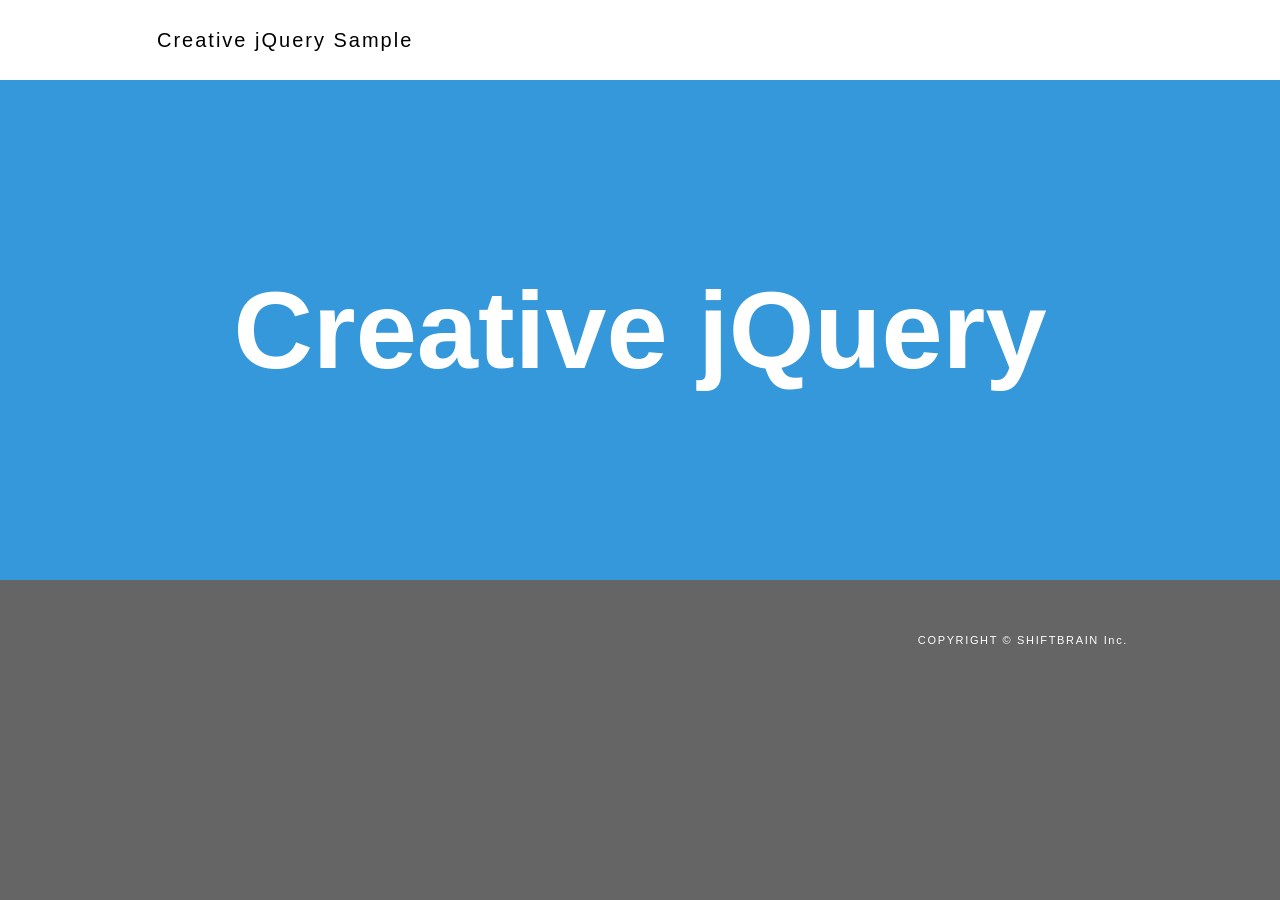
<file: Chapter02/all/index.html>
<!DOCTYPE html>
<html lang="ja">
<head>
<meta charset="UTF-8">
<meta http-equiv="X-UA-Compatible" content="IE=edge">
<title>Chapter 02 &#xB7; jQuery 最高の教科書</title>
<!-- リセットCSS -->
<link rel="stylesheet" href="./css/normalize.css">
<!-- メインCSS -->
<link rel="stylesheet" href="./css/main.css">
<!-- JS外部シート （読み込み用）-->
<script src="./js/vendor/jquery-1.10.2.min.js"></script>
<script src="./js/vendor/jquery-ui-1.10.3.custom.min.js"></script>
<!-- JS外部シート（今回書き込むファイル） -->
<script src="./js/main.js"></script>
</head>
<body>
  <header class="page-header" role="banner">
      <h1>Creative jQuery Sample</h1>
  </header>
  <div class="page-main" role="main">
    <!--　↓　jQで変換する文章 -->
      <div id="typo">
          <div class="inner">Creative jQuery</div>
      </div>

  </div>
  <footer class="page-footer" role="contentinfo">
      <small class="copyright">COPYRIGHT &copy; <a href="http://www.shiftbrain.co.jp" target="_blank">SHIFTBRAIN Inc.</a></small>
  </footer>
</body>
</html>
</file>
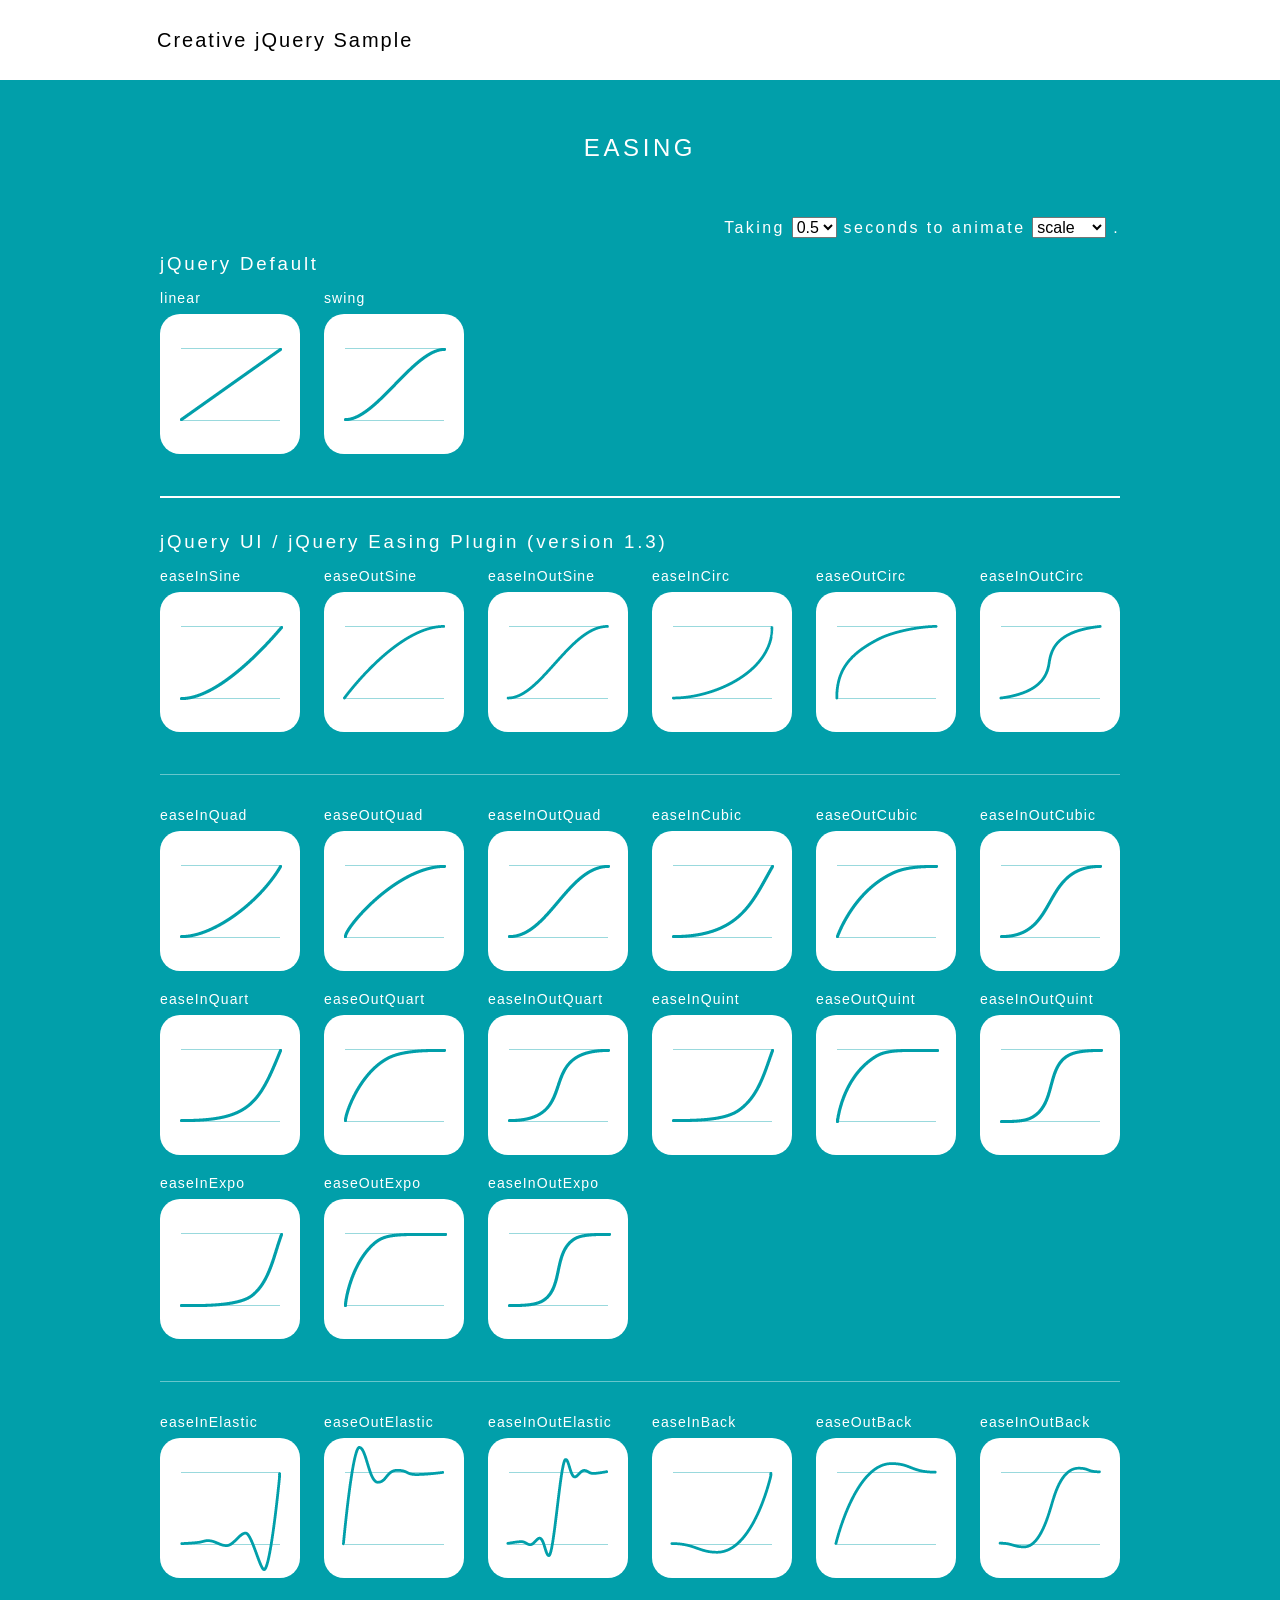
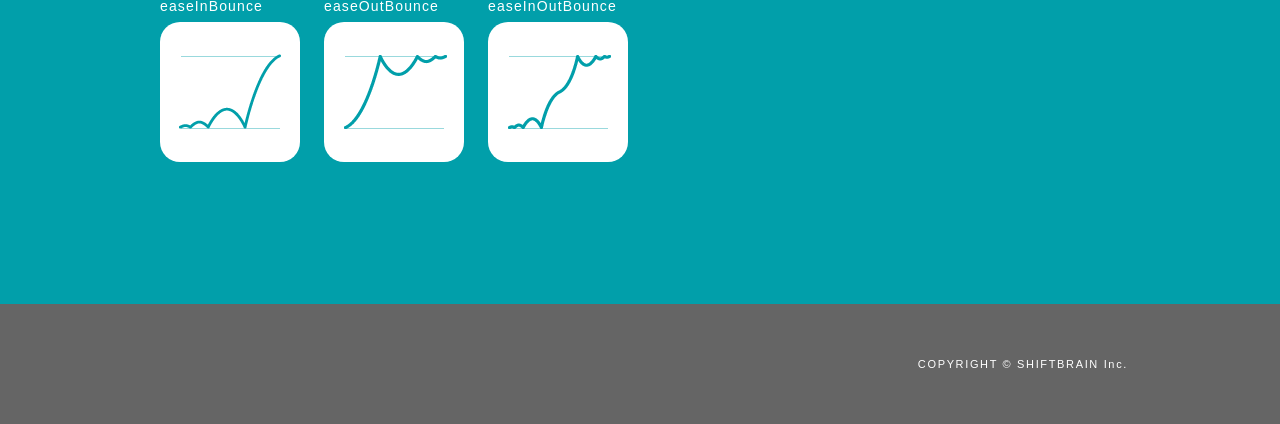
<file: Chapter02/easing/index.html>
<!DOCTYPE html>
<html class="no-js" lang="ja">
<head>
<meta charset="UTF-8">
<meta http-equiv="X-UA-Compatible" content="IE=edge">
<title>Chapter 03 &#xB7; jQuery 最高の教科書</title>
<link rel="stylesheet" href="./css/normalize.css">
<link rel="stylesheet" href="./css/main.css">

<script src="./js/vendor/jquery-1.10.2.min.js"></script>
<script src="./js/vendor/jquery-ui-1.10.3.custom.min.js"></script>
<script src="./js/main.js"></script>
</head>
<body>

<header class="page-header" role="banner">
    <h1>Creative jQuery Sample</h1>
</header>

<div class="page-main" role="main">

    <div id="easing">
        <h2>EASING</h2>
        <div class="inner">
            Taking <select id="sec"><option>0.5</option><option>1.0</option><option>1.5</option><option>2</option></select> seconds to animate <select id="prop"><option>scale</option><option>rotateZ</option><option>rotateY</option><option>opacity</option></select> .
        </div>

        <h3 class="inner">jQuery Default</h3>
        <ul class="inner clearfix">
            <li>linear<img src="img/linear.png"></li>
            <li>swing<img src="img/swing.png"></li>
        </ul>

        <hr>

        <h3 class="inner">jQuery UI / jQuery Easing Plugin (version 1.3)</h3>
        <ul class="inner clearfix">
            <li>easeInSine<img src="img/easeInSine.png"></li>
            <li>easeOutSine<img src="img/easeOutSine.png"></li>
            <li>easeInOutSine<img src="img/easeInOutSine.png"></li>

            <li>easeInCirc<img src="img/easeInCirc.png"></li>
            <li>easeOutCirc<img src="img/easeOutCirc.png"></li>
            <li>easeInOutCirc<img src="img/easeInOutCirc.png"></li>
        </ul>

        <hr class="group">
        
        <ul class="inner clearfix">
            <li>easeInQuad<img src="img/easeInQuad.png"></li>
            <li>easeOutQuad<img src="img/easeOutQuad.png"></li>
            <li>easeInOutQuad<img src="img/easeInOutQuad.png"></li>

            <li>easeInCubic<img src="img/easeInCubic.png"></li>
            <li>easeOutCubic<img src="img/easeOutCubic.png"></li>
            <li>easeInOutCubic<img src="img/easeInOutCubic.png"></li>

            <li>easeInQuart<img src="img/easeInQuart.png"></li>
            <li>easeOutQuart<img src="img/easeOutQuart.png"></li>
            <li>easeInOutQuart<img src="img/easeInOutQuart.png"></li>

            <li>easeInQuint<img src="img/easeInQuint.png"></li>
            <li>easeOutQuint<img src="img/easeOutQuint.png"></li>
            <li>easeInOutQuint<img src="img/easeInOutQuint.png"></li>

            <li>easeInExpo<img src="img/easeInExpo.png"></li>
            <li>easeOutExpo<img src="img/easeOutExpo.png"></li>
            <li>easeInOutExpo<img src="img/easeInOutExpo.png"></li>
        </ul>

        <hr class="group">
        
        <ul class="inner clearfix">
            <li>easeInElastic<img src="img/easeInElastic.png"></li>
            <li>easeOutElastic<img src="img/easeOutElastic.png"></li>
            <li>easeInOutElastic<img src="img/easeInOutElastic.png"></li>

            <li>easeInBack<img src="img/easeInBack.png"></li>
            <li>easeOutBack<img src="img/easeOutBack.png"></li>
            <li>easeInOutBack<img src="img/easeInOutBack.png"></li>

            <li>easeInBounce<img src="img/easeInBounce.png"></li>
            <li>easeOutBounce<img src="img/easeOutBounce.png"></li>
            <li>easeInOutBounce<img src="img/easeInOutBounce.png"></li>
        </ul>
    </div>
</div>

<footer class="page-footer" role="contentinfo">
    <small class="copyright">COPYRIGHT &copy; <a href="http://www.shiftbrain.co.jp" target="_blank">SHIFTBRAIN Inc.</a></small>
</footer>

</body>
</html>
</file>
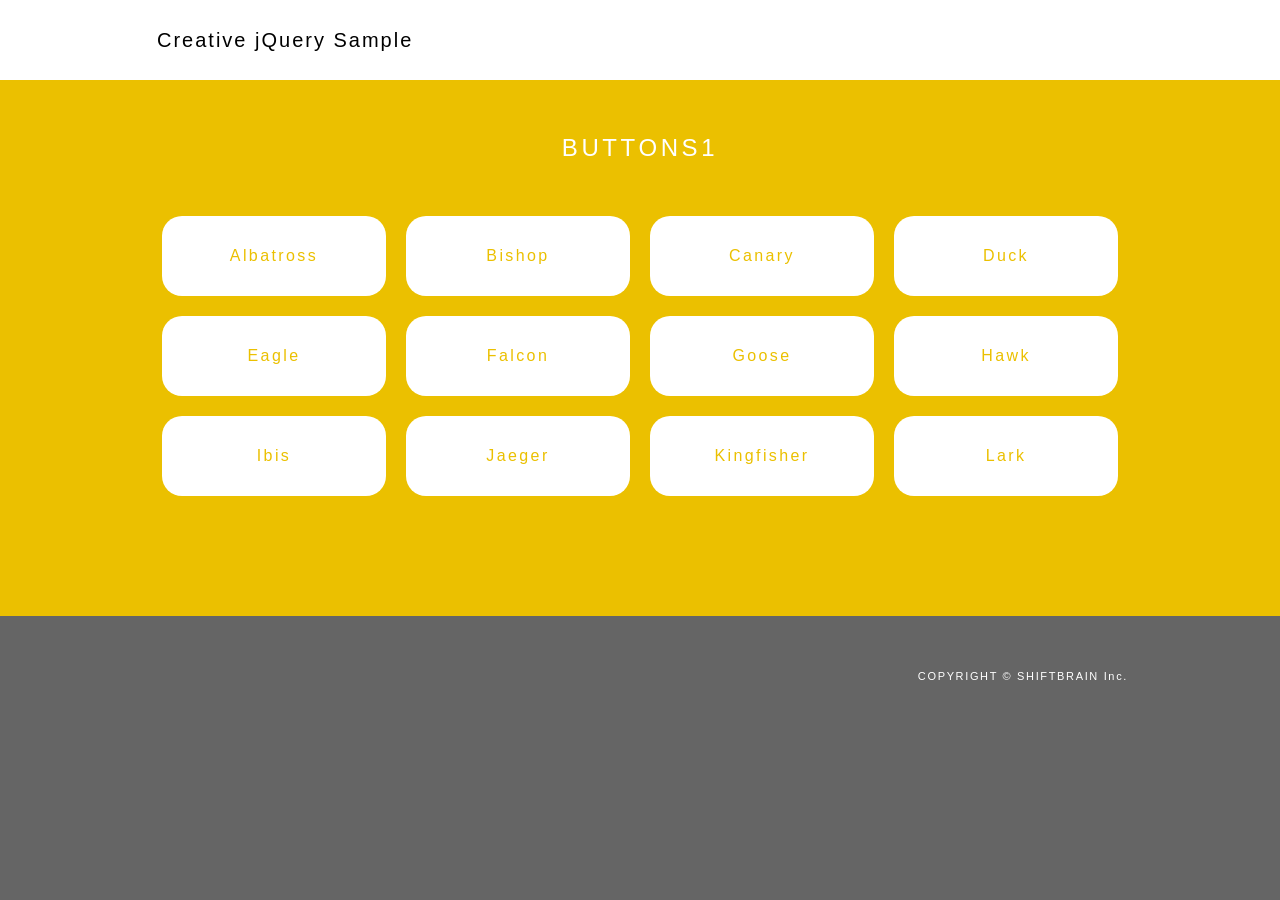
<file: Chapter04/01/index.html>
<!DOCTYPE html>
<html lang="ja">
<head>
<meta charset="UTF-8">
<meta http-equiv="X-UA-Compatible" content="IE=edge">
<title>Chapter 04-01 &#xB7; jQuery 最高の教科書</title>
<link rel="stylesheet" href="./css/normalize.css">
<link rel="stylesheet" href="./css/main.css">

<script src="./js/vendor/jquery-1.10.2.min.js"></script>
<script src="./js/vendor/jquery-ui-1.10.3.custom.min.js"></script>
<script src="./js/main.js"></script>
</head>
<body>

<header class="page-header" role="banner">
    <h1>Creative jQuery Sample</h1>
</header>

<div class="page-main" role="main">

    <div id="buttons1">
        <h2>BUTTONS1</h2>
        <div class="inner clearfix">
            <button>Albatross</button>
            <button>Bishop</button>
            <button>Canary</button>
            <button>Duck</button>
            <button>Eagle</button>
            <button>Falcon</button>
            <button>Goose</button>
            <button>Hawk</button>
            <button>Ibis<span class="bg"><span>Ibis</span></span></button>
            <button>Jaeger<span class="bg"><span>Jaeger</span></span></button>
            <button>Kingfisher<span class="bg"><span>Kingfisher</span></span></button>
            <button>Lark<span class="bg"><span>Lark</span></span></button>
        </div>
    </div>

</div>

<footer class="page-footer" role="contentinfo">
    <small class="copyright">COPYRIGHT &copy; <a href="http://www.shiftbrain.co.jp" target="_blank">SHIFTBRAIN Inc.</a></small>
</footer>

</body>
</html>
</file>
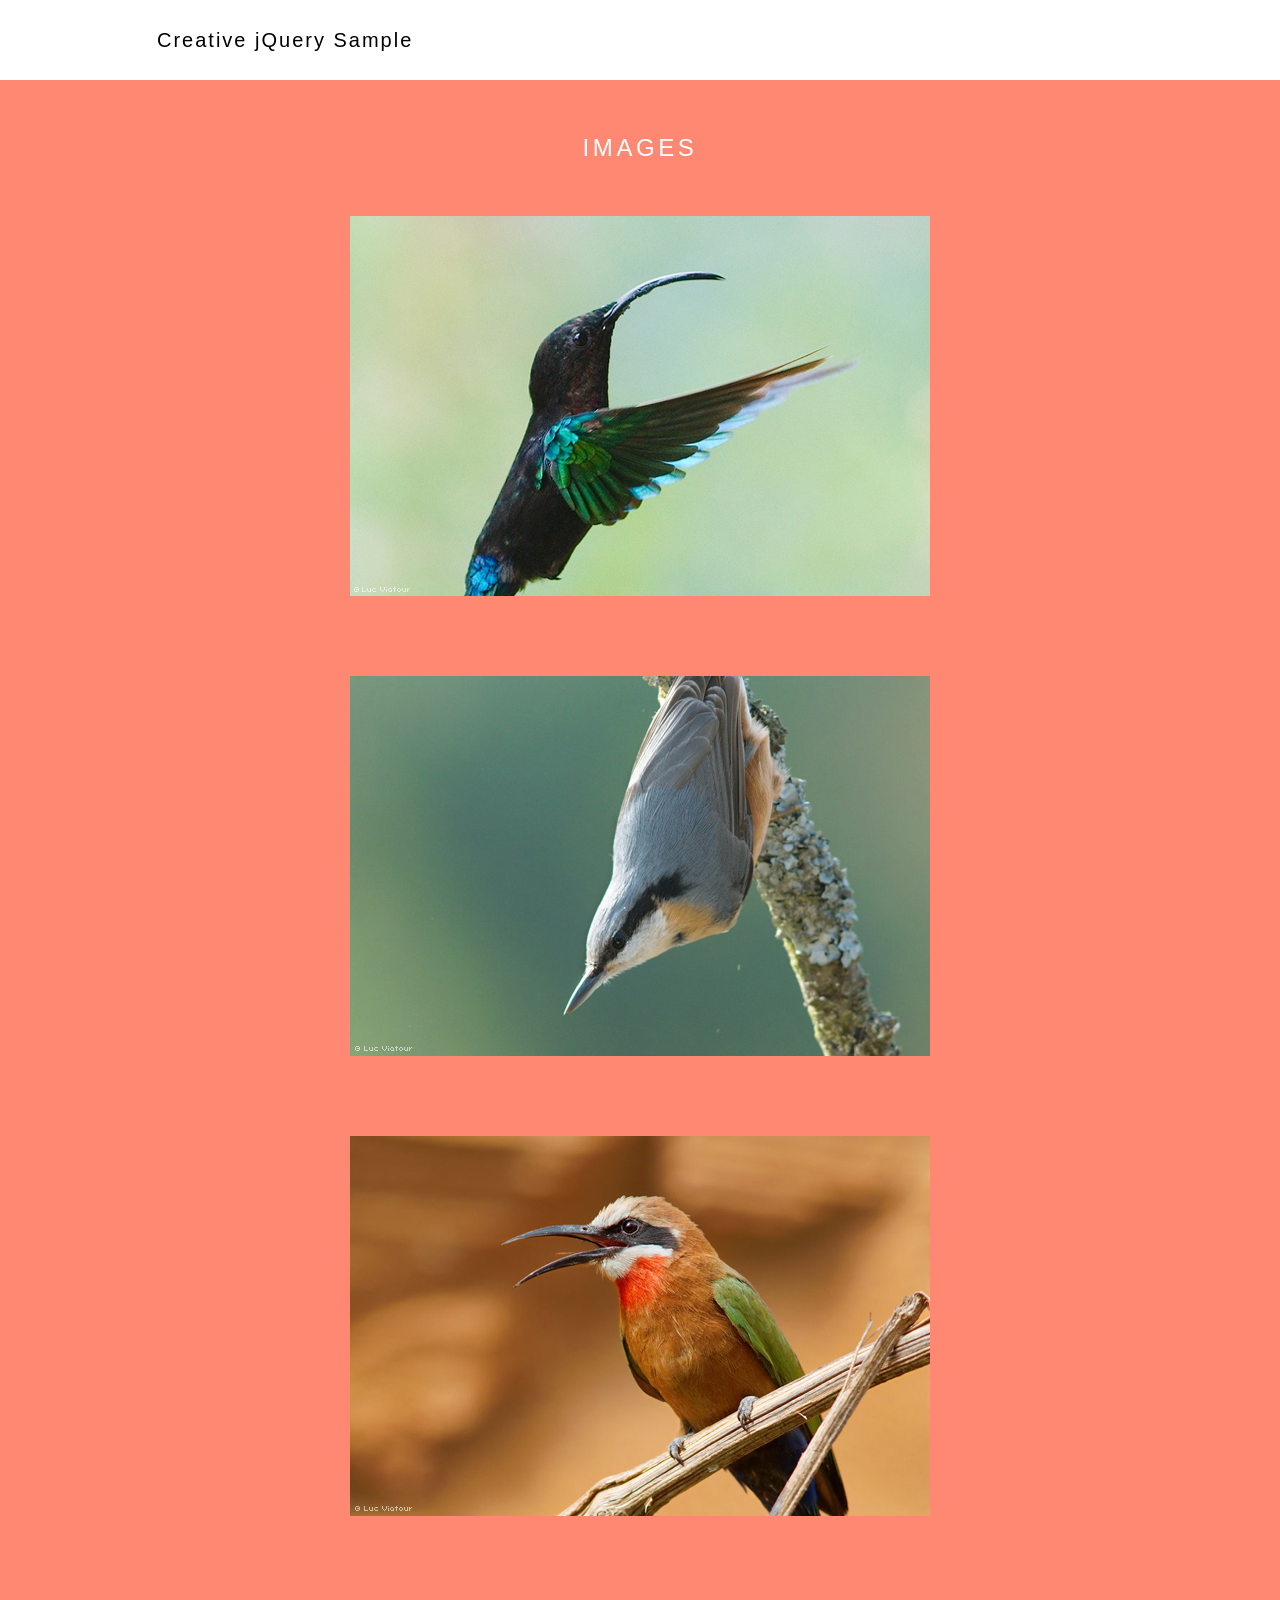
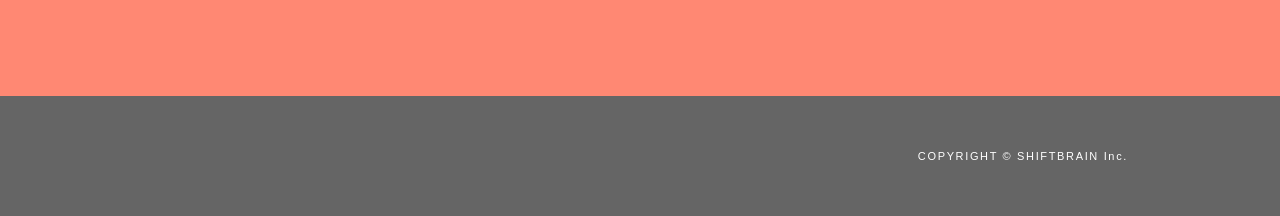
<file: Chapter04/02/index.html>
<!DOCTYPE html>
<html lang="ja">
<head>
<meta charset="UTF-8">
<meta http-equiv="X-UA-Compatible" content="IE=edge">
<title>Chapter 04-02 &#xB7; jQuery 最高の教科書</title>
<link rel="stylesheet" href="./css/normalize.css">
<link rel="stylesheet" href="./css/main.css">

<script src="./js/vendor/jquery-1.10.2.min.js"></script>
<script src="./js/vendor/jquery-ui-1.10.3.custom.min.js"></script>
<script src="./js/main.js"></script>
</head>
<body>

<header class="page-header" role="banner">
    <h1>Creative jQuery Sample</h1>
</header>

<div class="page-main" role="main">

    <div id="images">
        <h2>IMAGES</h2>
        <div class="inner clearfix">
            <p><img src="img/01_img.jpg"><strong>Hummingbird</strong><span></span></p>
            <p><img src="img/02_img.jpg"><strong>Sitta</strong><span></span></p>
            <p><img src="img/03_img.jpg"><strong>Bee-eater</strong><span></span></p>
        </div>
    </div>

</div>

<footer class="page-footer" role="contentinfo">
    <small class="copyright">COPYRIGHT &copy; <a href="http://www.shiftbrain.co.jp" target="_blank">SHIFTBRAIN Inc.</a></small>
</footer>

</body>
</html>
</file>
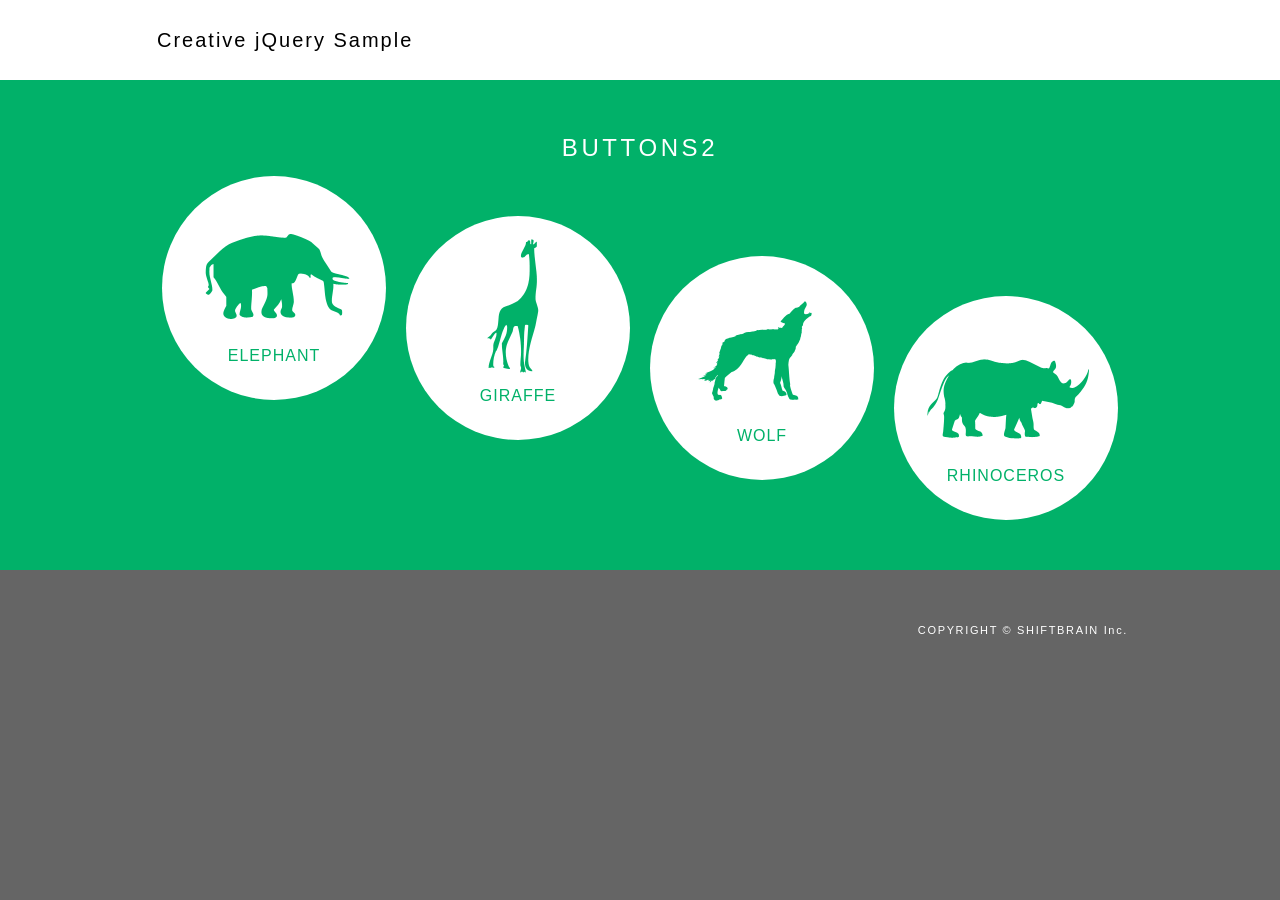
<file: Chapter04/03/index.html>
<!DOCTYPE html>
<html lang="ja">
<head>
<meta charset="UTF-8">
<meta http-equiv="X-UA-Compatible" content="IE=edge">
<title>Chapter 04-03 &#xB7; jQuery 最高の教科書</title>
<link rel="stylesheet" href="./css/normalize.css">
<link rel="stylesheet" href="./css/main.css">

<script src="./js/vendor/jquery-1.10.2.min.js"></script>
<script src="./js/vendor/jquery-ui-1.10.3.custom.min.js"></script>
<script src="./js/main.js"></script>
</head>
<body>

<header class="page-header" role="banner">
    <h1>Creative jQuery Sample</h1>
</header>

<div class="page-main" role="main">

    <div id="buttons2">
        <h2>BUTTONS2</h2>
        <div class="inner clearfix">
            <button>
                <span>
                    <img src="img/01_gr.png">
                    <img src="img/01_bl.png"><br>
                    ELEPHANT
                </span>
            </button>
            <button>
                <span>
                    <img src="img/02_gr.png">
                    <img src="img/02_bl.png"><br>
                    GIRAFFE
                </span>
            </button>
            <button>
                <span>
                    <img src="img/03_gr.png">
                    <img src="img/03_bl.png"><br>
                    WOLF
                </span>
            </button>
            <button>
                <span>
                    <img src="img/04_gr.png">
                    <img src="img/04_bl.png"><br>
                    RHINOCEROS
                </span>
            </button>
        </div>
    </div>

</div>

<footer class="page-footer" role="contentinfo">
    <small class="copyright">COPYRIGHT &copy; <a href="http://www.shiftbrain.co.jp" target="_blank">SHIFTBRAIN Inc.</a></small>
</footer>

</body>
</html>
</file>
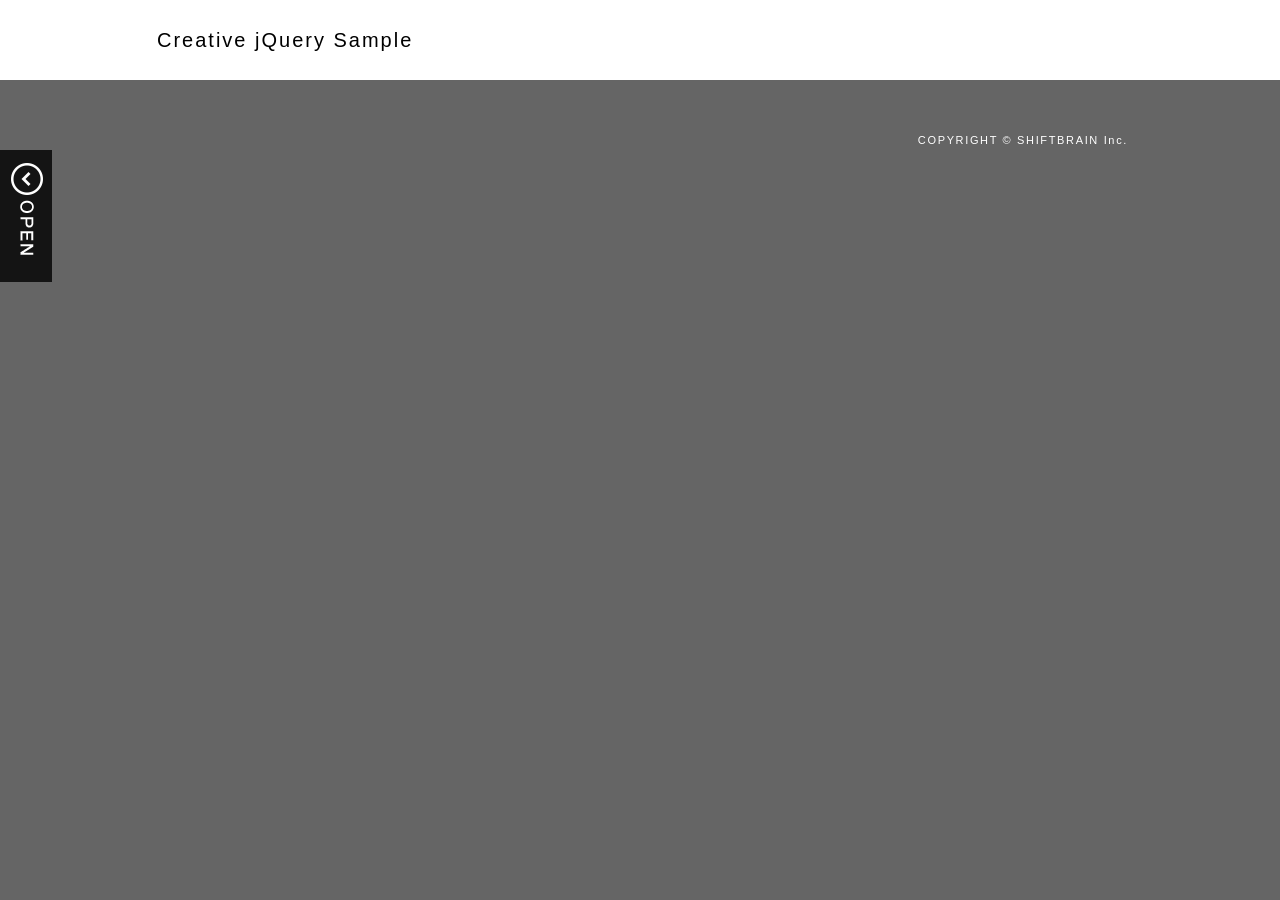
<file: Chapter04/04/index.html>
<!DOCTYPE html>
<html lang="ja">
<head>
<meta charset="UTF-8">
<meta http-equiv="X-UA-Compatible" content="IE=edge">
<title>Chapter 04-04 &#xB7; jQuery 最高の教科書</title>
<link rel="stylesheet" href="./css/normalize.css">
<link rel="stylesheet" href="./css/main.css">

<script src="./js/vendor/jquery-1.10.2.min.js"></script>
<script src="./js/vendor/jquery-ui-1.10.3.custom.min.js"></script>
<script src="./js/main.js"></script>
</head>
<body>

<header class="page-header" role="banner">
    <h1>Creative jQuery Sample</h1>
</header>

<div class="page-main" role="main">
    <aside>
        <ul>
            <li><a href="#"><img src="img/01_aside.png"></a></li>
            <li><a href="#"><img src="img/02_aside.png"></a></li>
            <li><a href="#"><img src="img/03_aside.png"></a></li>
        </ul>
        <button><img src="img/btn_open.png"></button>
    </aside>
</div>

<footer class="page-footer" role="contentinfo">
    <small class="copyright">COPYRIGHT &copy; <a href="http://www.shiftbrain.co.jp" target="_blank">SHIFTBRAIN Inc.</a></small>
</footer>

</body>
</html>
</file>
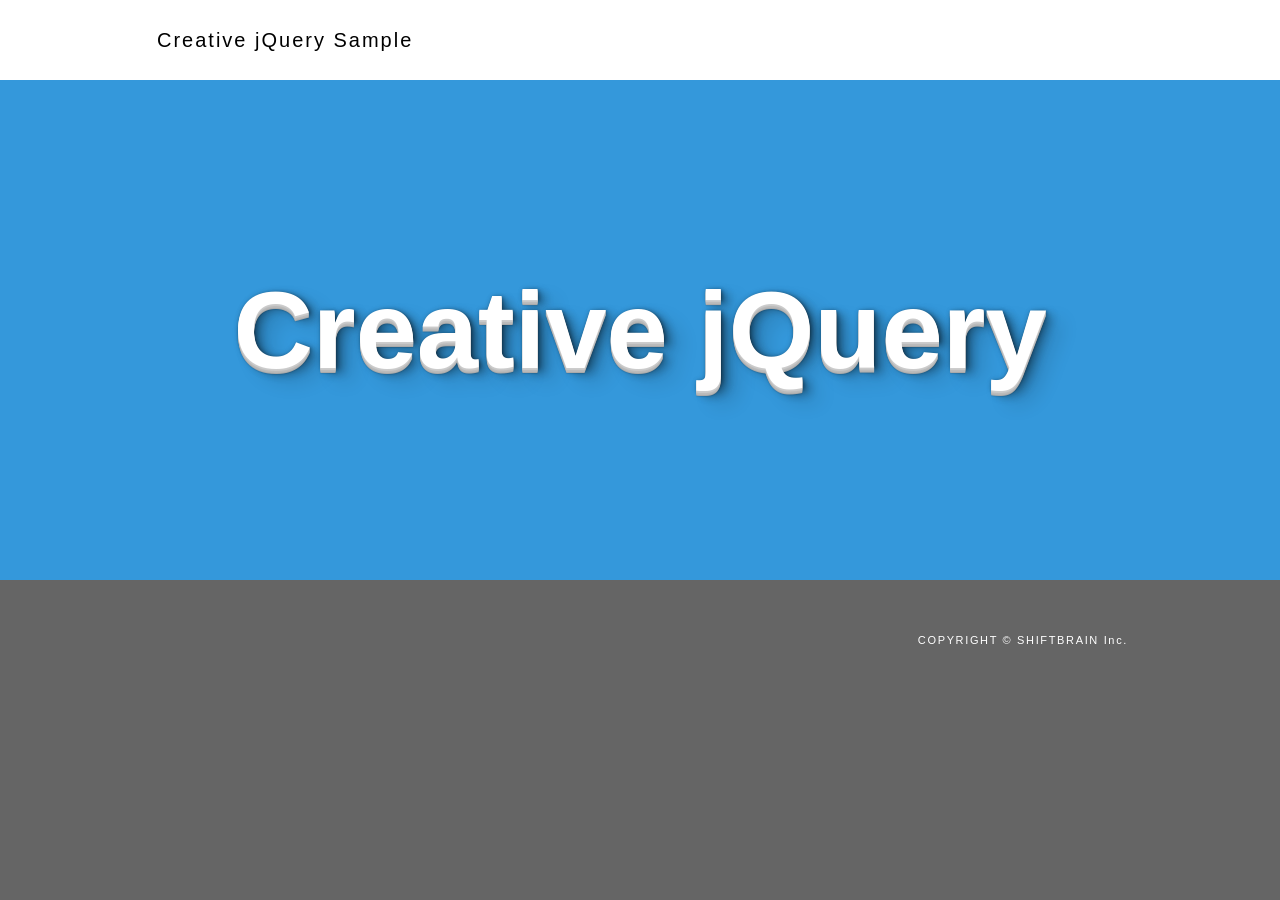
<file: Chapter04/05/index.html>
<!DOCTYPE html>
<html lang="ja">
<head>
<meta charset="UTF-8">
<meta http-equiv="X-UA-Compatible" content="IE=edge">
<title>Chapter 04-05 &#xB7; jQuery 最高の教科書</title>
<link rel="stylesheet" href="./css/normalize.css">
<link rel="stylesheet" href="./css/main.css">

<script src="./js/vendor/jquery-1.10.2.min.js"></script>
<script src="./js/vendor/jquery-ui-1.10.3.custom.min.js"></script>
<script src="./js/vendor/jquery.typoshadow.js"></script>
<script src="./js/main.js"></script>
</head>
<body>

<header class="page-header" role="banner">
    <h1>Creative jQuery Sample</h1>
</header>

<div class="page-main" role="main">

    <div id="typo">
        <div class="inner">Creative jQuery</div>
    </div>

</div>

<footer class="page-footer" role="contentinfo">
    <small class="copyright">COPYRIGHT &copy; <a href="http://www.shiftbrain.co.jp" target="_blank">SHIFTBRAIN Inc.</a></small>
</footer>

</body>
</html>
</file>
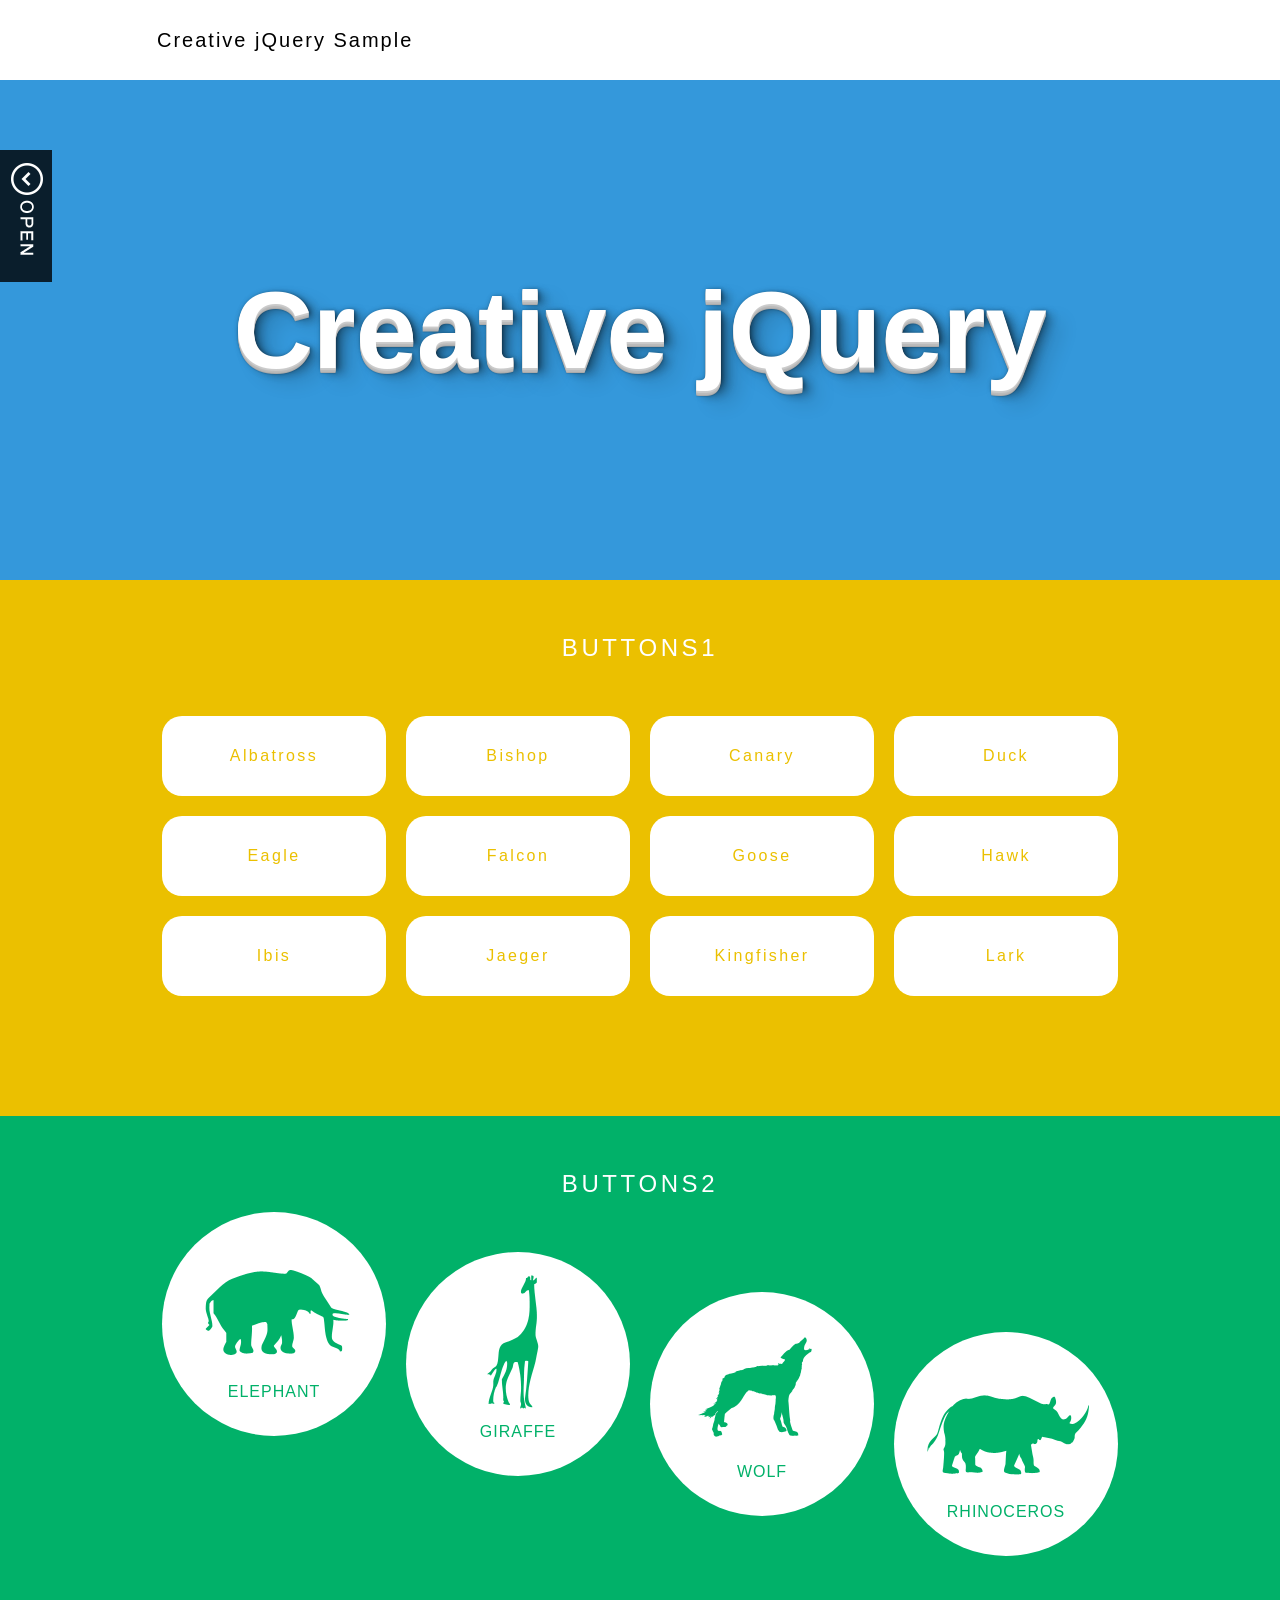
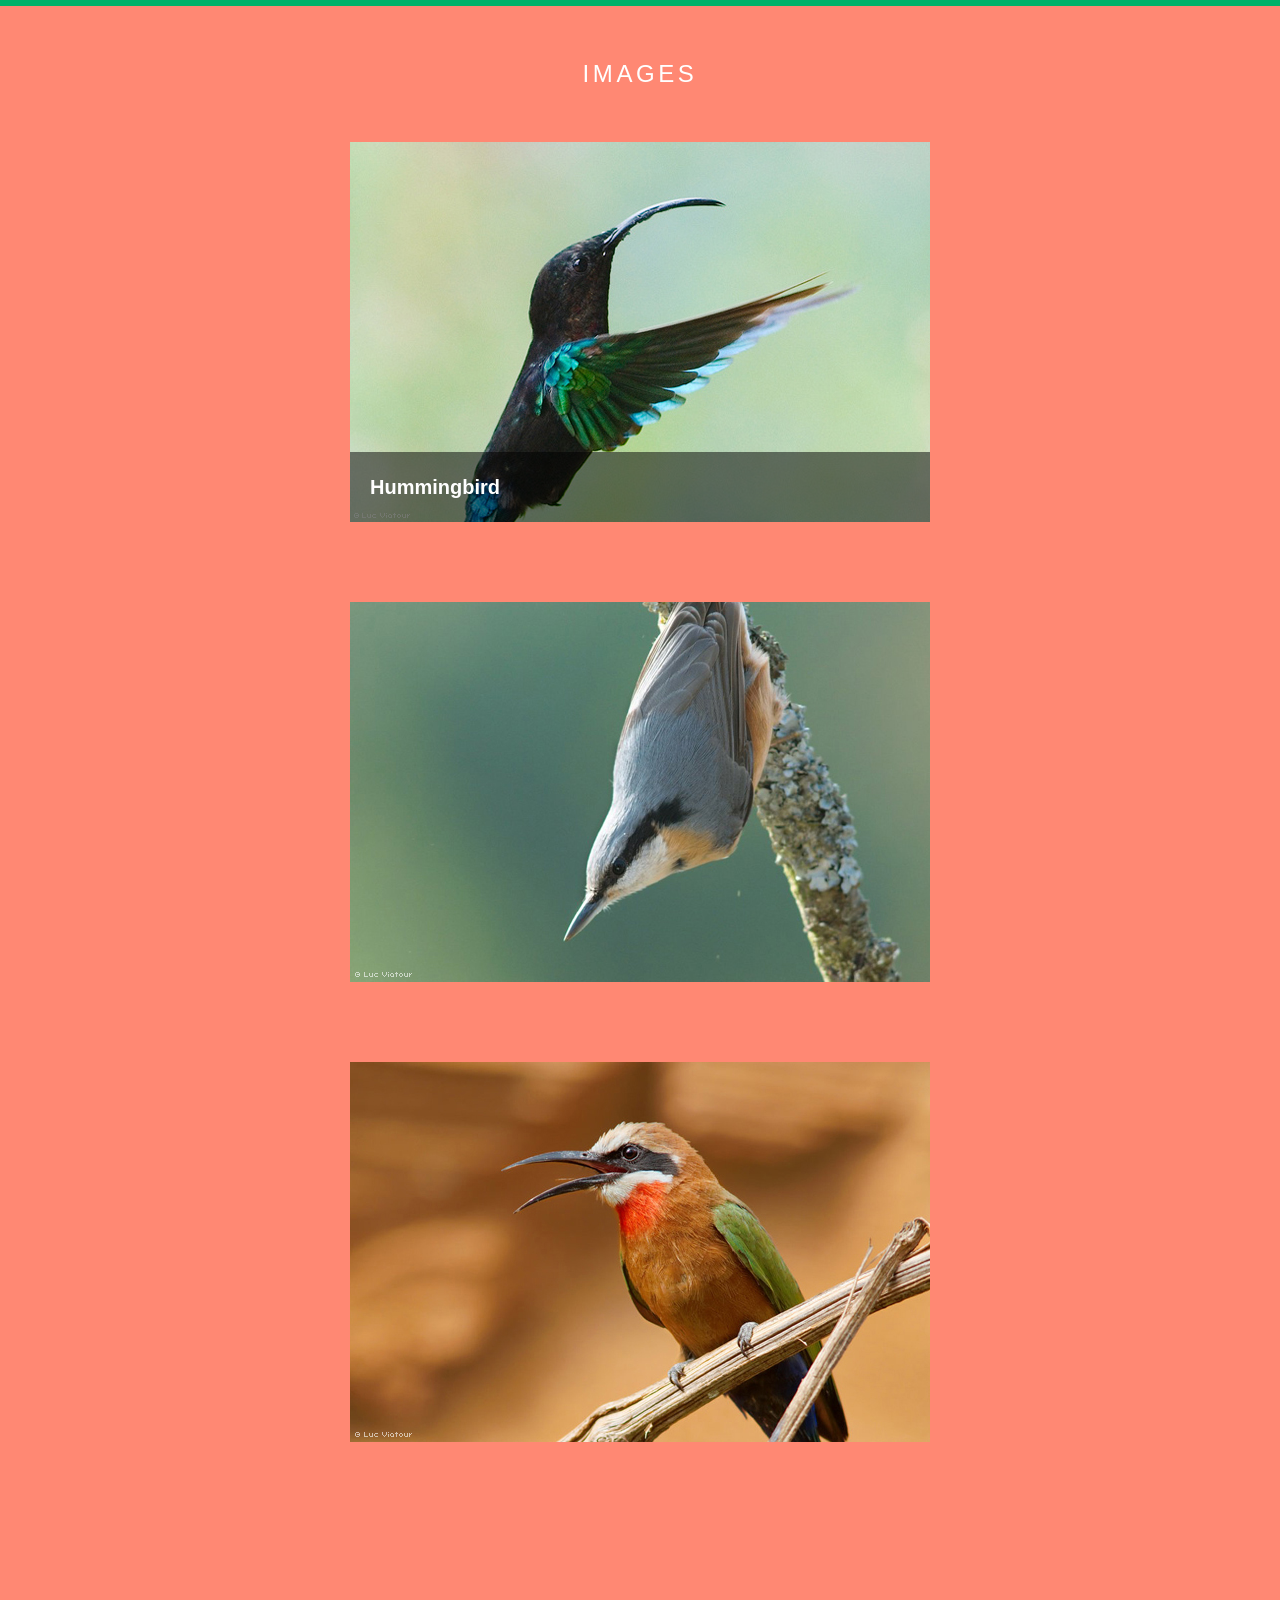
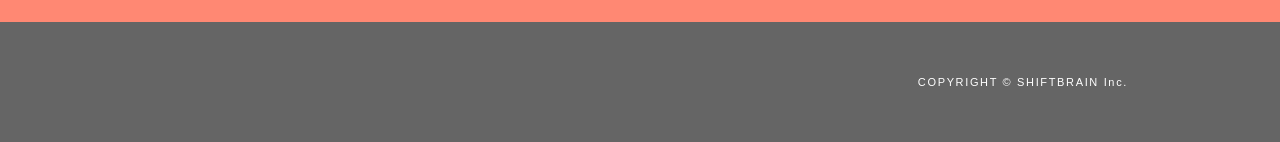
<file: Chapter04/all/index.html>
<!DOCTYPE html>
<html lang="ja">
<head>
<meta charset="UTF-8">
<meta http-equiv="X-UA-Compatible" content="IE=edge">
<title>Chapter 04 &#xB7; jQuery 最高の教科書</title>
<link rel="stylesheet" href="./css/normalize.css">
<link rel="stylesheet" href="./css/main.css">

<script src="./js/vendor/jquery-1.10.2.min.js"></script>
<script src="./js/vendor/jquery-ui-1.10.3.custom.min.js"></script>
<script src="./js/vendor/jquery.typoshadow.js"></script>
<script src="./js/main.js"></script>
</head>
<body>

<header class="page-header" role="banner">
    <h1>Creative jQuery Sample</h1>
</header>

<div class="page-main" role="main">

    <div id="typo">
        <div class="inner">Creative jQuery</div>
    </div>

    <div id="buttons1">
        <h2>BUTTONS1</h2>
        <div class="inner clearfix">
            <button>Albatross</button>
            <button>Bishop</button>
            <button>Canary</button>
            <button>Duck</button>
            <button>Eagle</button>
            <button>Falcon</button>
            <button>Goose</button>
            <button>Hawk</button>
            <button>Ibis<span class="bg"><span>Ibis</span></span></button>
            <button>Jaeger<span class="bg"><span>Jaeger</span></span></button>
            <button>Kingfisher<span class="bg"><span>Kingfisher</span></span></button>
            <button>Lark<span class="bg"><span>Lark</span></span></button>
        </div>
    </div>

    <div id="buttons2">
        <h2>BUTTONS2</h2>
        <div class="inner">
            <button>
                <span>
                    <img src="img/01_gr.png">
                    <img src="img/01_bl.png"><br>
                    ELEPHANT
                </span>
            </button>
            <button>
                <span>
                    <img src="img/02_gr.png">
                    <img src="img/02_bl.png"><br>
                    GIRAFFE
                </span>
            </button>
            <button>
                <span>
                    <img src="img/03_gr.png">
                    <img src="img/03_bl.png"><br>
                    WOLF
                </span>
            </button>
            <button>
                <span>
                    <img src="img/04_gr.png">
                    <img src="img/04_bl.png"><br>
                    RHINOCEROS
                </span>
            </button>
        </div>
    </div>

    <div id="images">
        <h2>IMAGES</h2>
        <div class="inner clearfix">
            <p><img src="img/01_img.jpg"><strong>Hummingbird</strong><span></span></p>
            <p><img src="img/02_img.jpg"><strong>Sitta</strong><span></span></p>
            <p><img src="img/03_img.jpg"><strong>Bee-eater</strong><span></span></p>
        </div>
    </div>

    <aside>
        <ul>
            <li><a href="#"><img src="img/01_aside.png"></a></li>
            <li><a href="#"><img src="img/02_aside.png"></a></li>
            <li><a href="#"><img src="img/03_aside.png"></a></li>
        </ul>
        <button><img src="img/btn_open.png"></button>
    </aside>
</div>

<footer class="page-footer" role="contentinfo">
    <small class="copyright">COPYRIGHT &copy; <a href="http://www.shiftbrain.co.jp" target="_blank">SHIFTBRAIN Inc.</a></small>
</footer>

</body>
</html>
</file>
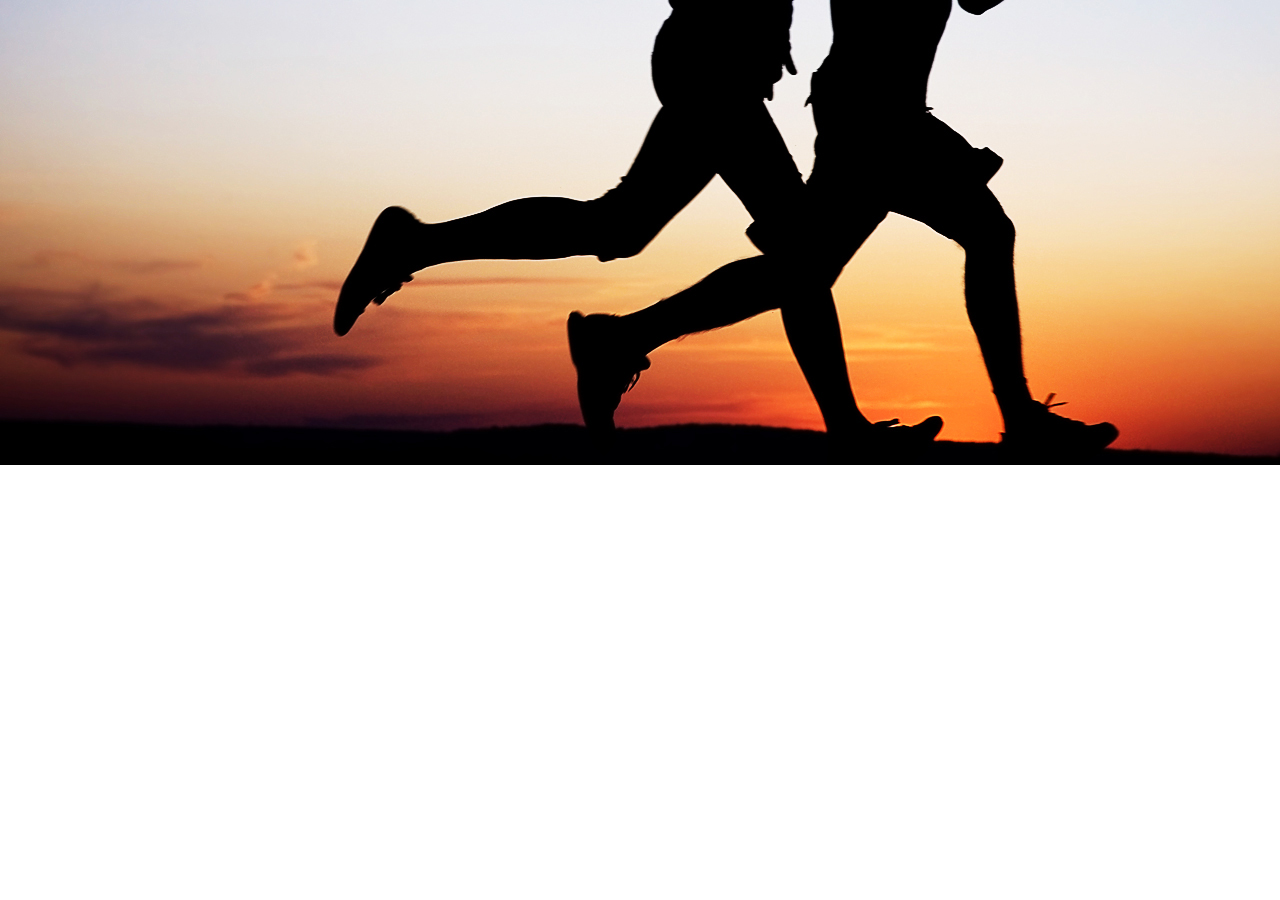
<file: Chapter05/01/index.html>
<!DOCTYPE html>
<html class="no-js" lang="ja">
<head>
<meta charset="UTF-8">
<meta http-equiv="X-UA-Compatible" content="IE=edge">
<title>Chapter 05-01 &#xB7; jQuery 最高の教科書</title>
<link rel="stylesheet" href="./css/normalize.css">
<link rel="stylesheet" href="./css/main.css">
<script src="./js/vendor/modernizr.custom.min.js"></script>
<script src="./js/vendor/jquery-1.10.2.min.js"></script>
<script src="./js/main.js"></script>
</head>
<body>

<header class="hero-header">
    <div class="inner">
        <div class="slideshow">
            <img src="./img/slide-1.jpg" alt="" width="1600" height="465">
            <img src="./img/slide-2.jpg" alt="" width="1600" height="465">
            <img src="./img/slide-3.jpg" alt="" width="1600" height="465">
            <img src="./img/slide-4.jpg" alt="" width="1600" height="465">
        </div>
    </div>
</header>

</body>
</html>
</file>
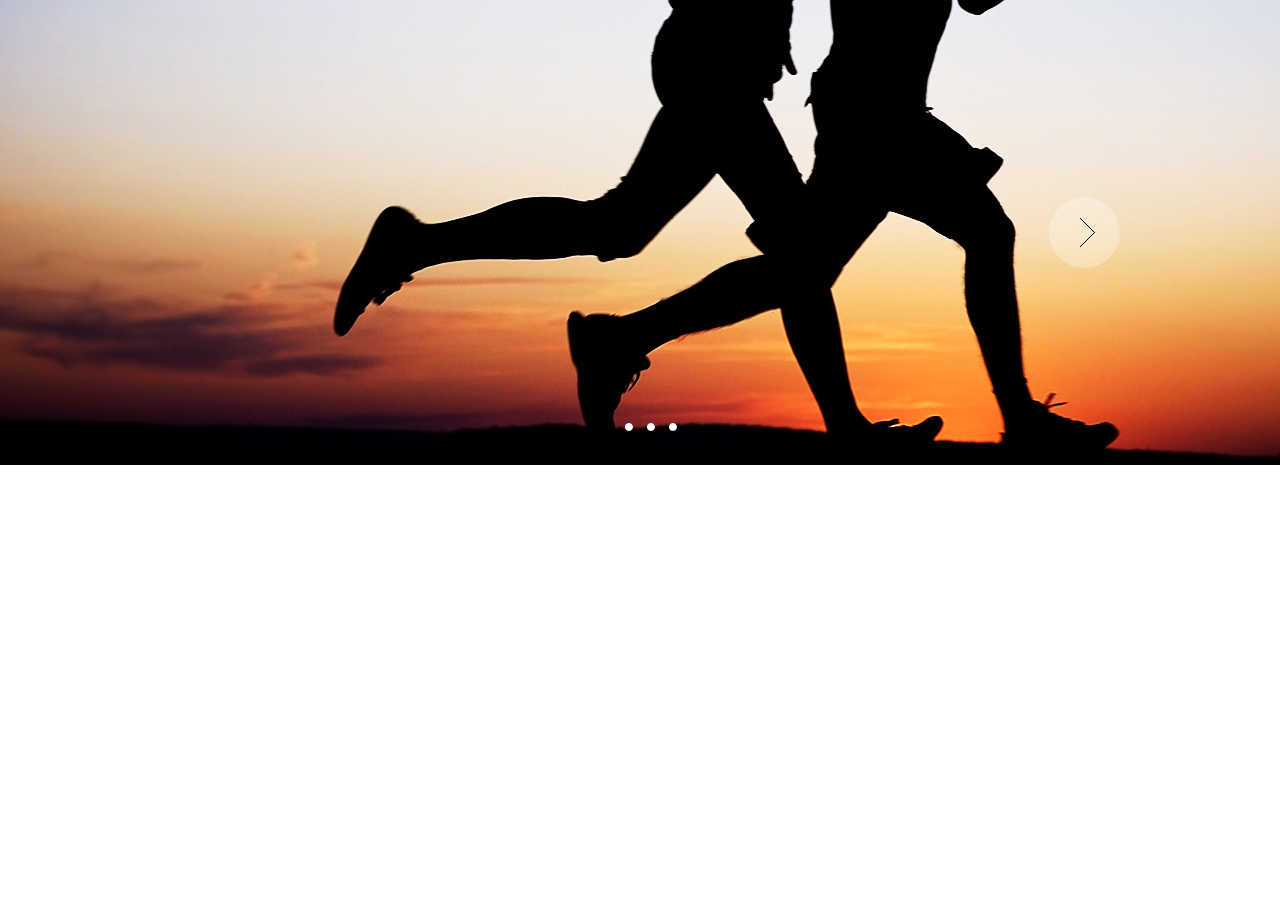
<file: Chapter05/02/index.html>
<!DOCTYPE html>
<html class="no-js" lang="ja">
<head>
<meta charset="UTF-8">
<meta http-equiv="X-UA-Compatible" content="IE=edge">
<title>Chapter 05-02 &#xB7; jQuery 最高の教科書</title>
<link rel="stylesheet" href="./css/normalize.css">
<link rel="stylesheet" href="./css/main.css">
<script src="./js/vendor/modernizr.custom.min.js"></script>
<script src="./js/vendor/jquery-1.10.2.min.js"></script>
<script src="./js/vendor/jquery-ui-1.10.3.custom.min.js"></script>
<script src="./js/main.js"></script>
</head>
<body>

<div class="slideshow">
    <div class="slideshow-slides">
        <a href="./" class="slide" id="slide-1"><img src="./img/slide-1.jpg" alt="" width="1600" height="465"></a>
        <a href="./" class="slide" id="slide-2"><img src="./img/slide-2.jpg" alt="" width="1600" height="465"></a>
        <a href="./" class="slide" id="slide-3"><img src="./img/slide-3.jpg" alt="" width="1600" height="465"></a>
        <a href="./" class="slide" id="slide-4"><img src="./img/slide-4.jpg" alt="" width="1600" height="465"></a>
    </div>
    <div class="slideshow-nav">
        <a href="#" class="prev">Prev</a>
        <a href="#" class="next">Next</a>
    </div>
    <div class="slideshow-indicator"></div>
</div>

</body>
</html>
</file>
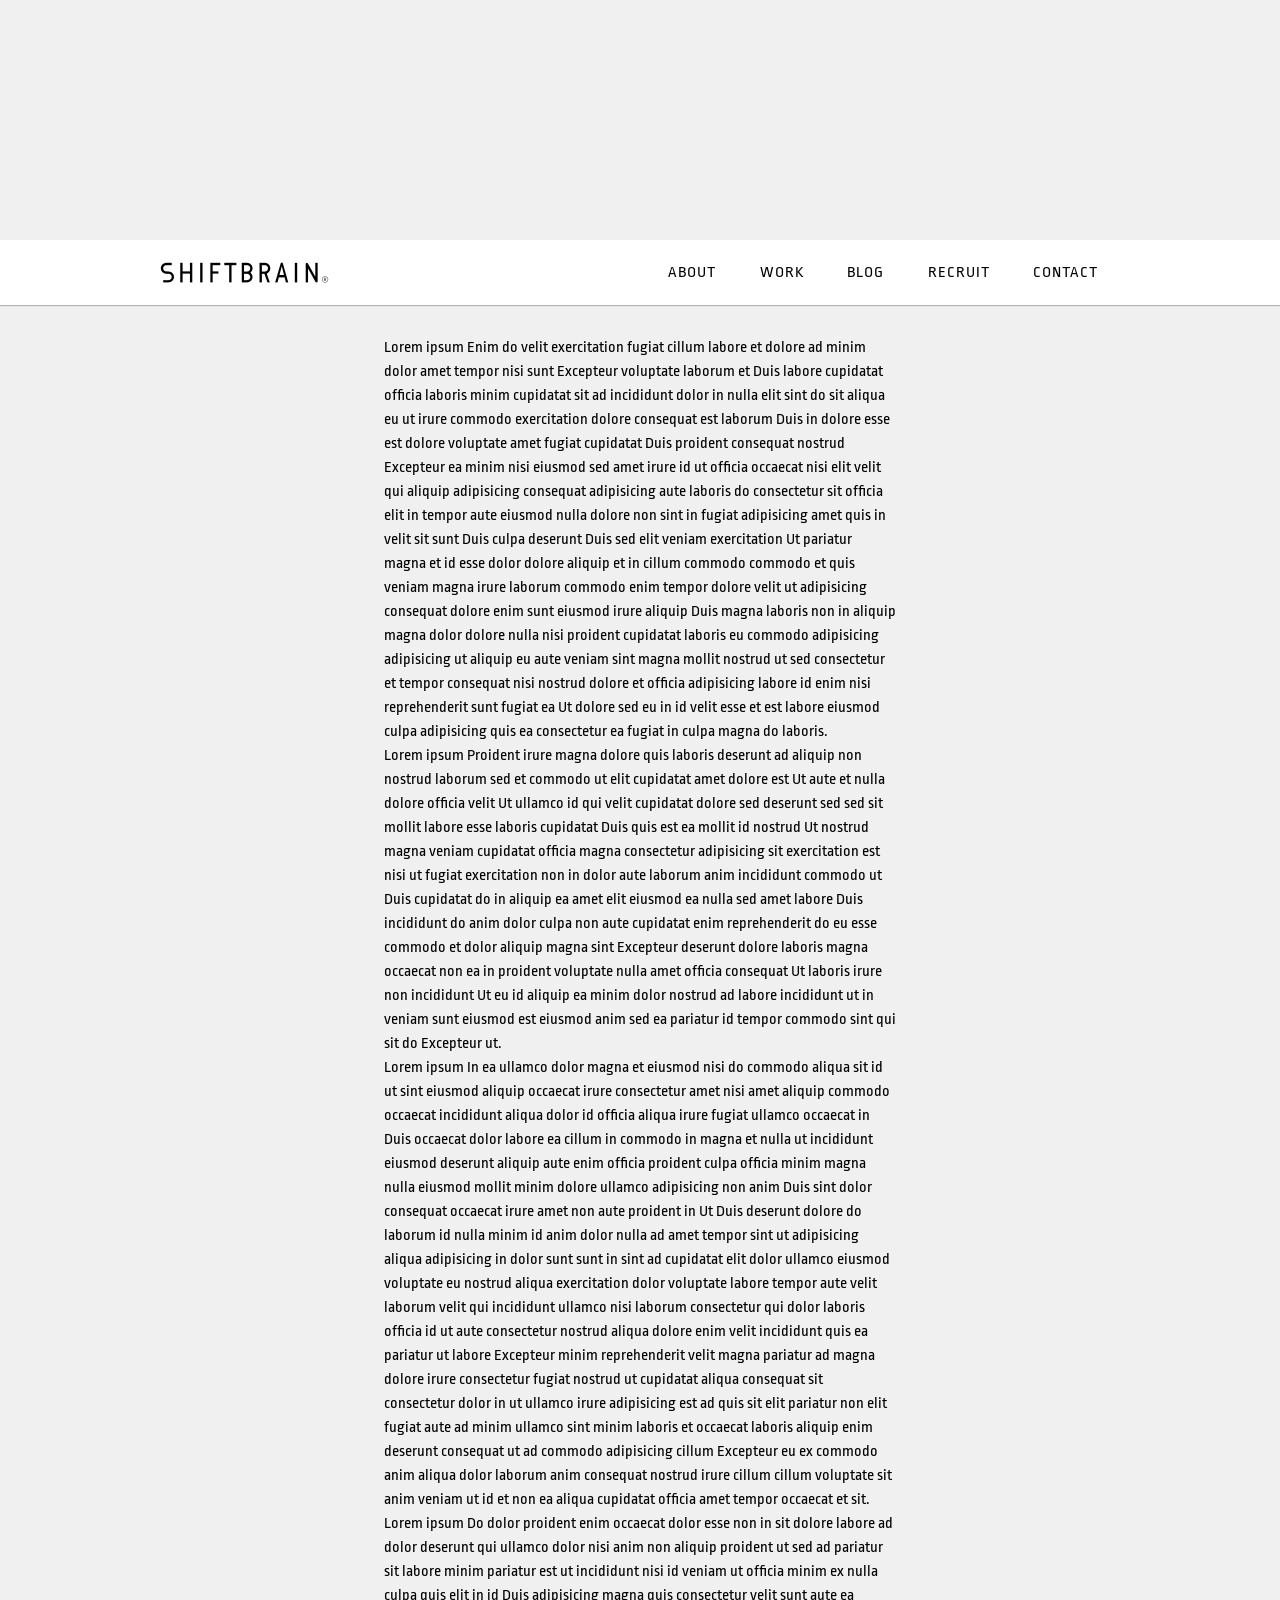
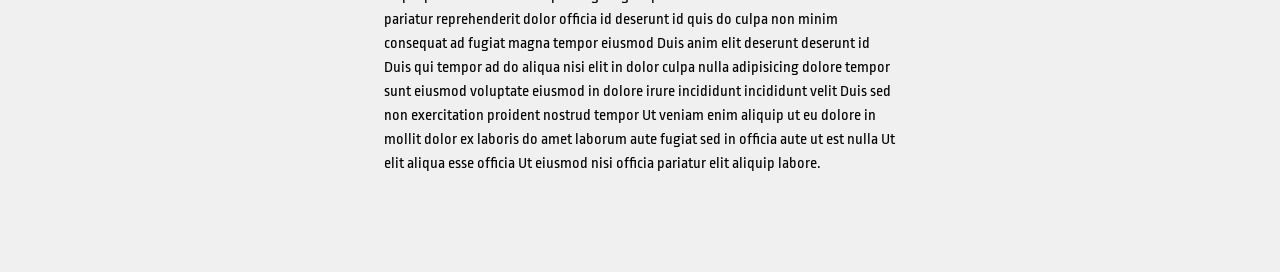
<file: Chapter05/03/index.html>
<!DOCTYPE html>
<html class="no-js" lang="ja">
<head>
<meta charset="UTF-8">
<meta http-equiv="X-UA-Compatible" content="IE=edge">
<title>Chapter 05-03 &#xB7; jQuery 最高の教科書</title>
<link rel="stylesheet" href="//fonts.googleapis.com/css?family=Ropa+Sans">
<link rel="stylesheet" href="./css/normalize.css">
<link rel="stylesheet" href="./css/main.css">
<script src="./js/vendor/modernizr.custom.min.js"></script>
<script src="./js/vendor/jquery-1.10.2.min.js"></script>
<script src="./js/main.js"></script>
</head>
<body>

<header class="page-header" role="banner">
    <div class="inner">
        <h1 class="site-logo"><a href="./"><img src="./img/logo.png" alt="Shiftbrain" height="65" width="200"></a></h1>
        <nav class="primary-nav" role="navigation">
            <ul>
                <li><a href="./">About</a></li>
                <li><a href="./">Work</a></li>
                <li><a href="./">Blog</a></li>
                <li><a href="./">Recruit</a></li>
                <li><a href="./">Contact</a></li>
            </ul>
        </nav>
    </div>
</header>

<div class="dummy">
    <p>Lorem ipsum Enim do velit exercitation fugiat cillum labore et dolore ad minim dolor amet tempor nisi sunt Excepteur voluptate laborum et Duis labore cupidatat officia laboris minim cupidatat sit ad incididunt dolor in nulla elit sint do sit aliqua eu ut irure commodo exercitation dolore consequat est laborum Duis in dolore esse est dolore voluptate amet fugiat cupidatat Duis proident consequat nostrud Excepteur ea minim nisi eiusmod sed amet irure id ut officia occaecat nisi elit velit qui aliquip adipisicing consequat adipisicing aute laboris do consectetur sit officia elit in tempor aute eiusmod nulla dolore non sint in fugiat adipisicing amet quis in velit sit sunt Duis culpa deserunt Duis sed elit veniam exercitation Ut pariatur magna et id esse dolor dolore aliquip et in cillum commodo commodo et quis veniam magna irure laborum commodo enim tempor dolore velit ut adipisicing consequat dolore enim sunt eiusmod irure aliquip Duis magna laboris non in aliquip magna dolor dolore nulla nisi proident cupidatat laboris eu commodo adipisicing adipisicing ut aliquip eu aute veniam sint magna mollit nostrud ut sed consectetur et tempor consequat nisi nostrud dolore et officia adipisicing labore id enim nisi reprehenderit sunt fugiat ea Ut dolore sed eu in id velit esse et est labore eiusmod culpa adipisicing quis ea consectetur ea fugiat in culpa magna do laboris.</p>
    <p>Lorem ipsum Proident irure magna dolore quis laboris deserunt ad aliquip non nostrud laborum sed et commodo ut elit cupidatat amet dolore est Ut aute et nulla dolore officia velit Ut ullamco id qui velit cupidatat dolore sed deserunt sed sed sit mollit labore esse laboris cupidatat Duis quis est ea mollit id nostrud Ut nostrud magna veniam cupidatat officia magna consectetur adipisicing sit exercitation est nisi ut fugiat exercitation non in dolor aute laborum anim incididunt commodo ut Duis cupidatat do in aliquip ea amet elit eiusmod ea nulla sed amet labore Duis incididunt do anim dolor culpa non aute cupidatat enim reprehenderit do eu esse commodo et dolor aliquip magna sint Excepteur deserunt dolore laboris magna occaecat non ea in proident voluptate nulla amet officia consequat Ut laboris irure non incididunt Ut eu id aliquip ea minim dolor nostrud ad labore incididunt ut in veniam sunt eiusmod est eiusmod anim sed ea pariatur id tempor commodo sint qui sit do Excepteur ut.</p>
    <p>Lorem ipsum In ea ullamco dolor magna et eiusmod nisi do commodo aliqua sit id ut sint eiusmod aliquip occaecat irure consectetur amet nisi amet aliquip commodo occaecat incididunt aliqua dolor id officia aliqua irure fugiat ullamco occaecat in Duis occaecat dolor labore ea cillum in commodo in magna et nulla ut incididunt eiusmod deserunt aliquip aute enim officia proident culpa officia minim magna nulla eiusmod mollit minim dolore ullamco adipisicing non anim Duis sint dolor consequat occaecat irure amet non aute proident in Ut Duis deserunt dolore do laborum id nulla minim id anim dolor nulla ad amet tempor sint ut adipisicing aliqua adipisicing in dolor sunt sunt in sint ad cupidatat elit dolor ullamco eiusmod voluptate eu nostrud aliqua exercitation dolor voluptate labore tempor aute velit laborum velit qui incididunt ullamco nisi laborum consectetur qui dolor laboris officia id ut aute consectetur nostrud aliqua dolore enim velit incididunt quis ea pariatur ut labore Excepteur minim reprehenderit velit magna pariatur ad magna dolore irure consectetur fugiat nostrud ut cupidatat aliqua consequat sit consectetur dolor in ut ullamco irure adipisicing est ad quis sit elit pariatur non elit fugiat aute ad minim ullamco sint minim laboris et occaecat laboris aliquip enim deserunt consequat ut ad commodo adipisicing cillum Excepteur eu ex commodo anim aliqua dolor laborum anim consequat nostrud irure cillum cillum voluptate sit anim veniam ut id et non ea aliqua cupidatat officia amet tempor occaecat et sit.</p>
    <p>Lorem ipsum Do dolor proident enim occaecat dolor esse non in sit dolore labore ad dolor deserunt qui ullamco dolor nisi anim non aliquip proident ut sed ad pariatur sit labore minim pariatur est ut incididunt nisi id veniam ut officia minim ex nulla culpa quis elit in id Duis adipisicing magna quis consectetur velit sunt aute ea pariatur reprehenderit dolor officia id deserunt id quis do culpa non minim consequat ad fugiat magna tempor eiusmod Duis anim elit deserunt deserunt id Duis qui tempor ad do aliqua nisi elit in dolor culpa nulla adipisicing dolore tempor sunt eiusmod voluptate eiusmod in dolore irure incididunt incididunt velit Duis sed non exercitation proident nostrud tempor Ut veniam enim aliquip ut eu dolore in mollit dolor ex laboris do amet laborum aute fugiat sed in officia aute ut est nulla Ut elit aliqua esse officia Ut eiusmod nisi officia pariatur elit aliquip labore.</p>
</div>

</body>
</html>
</file>
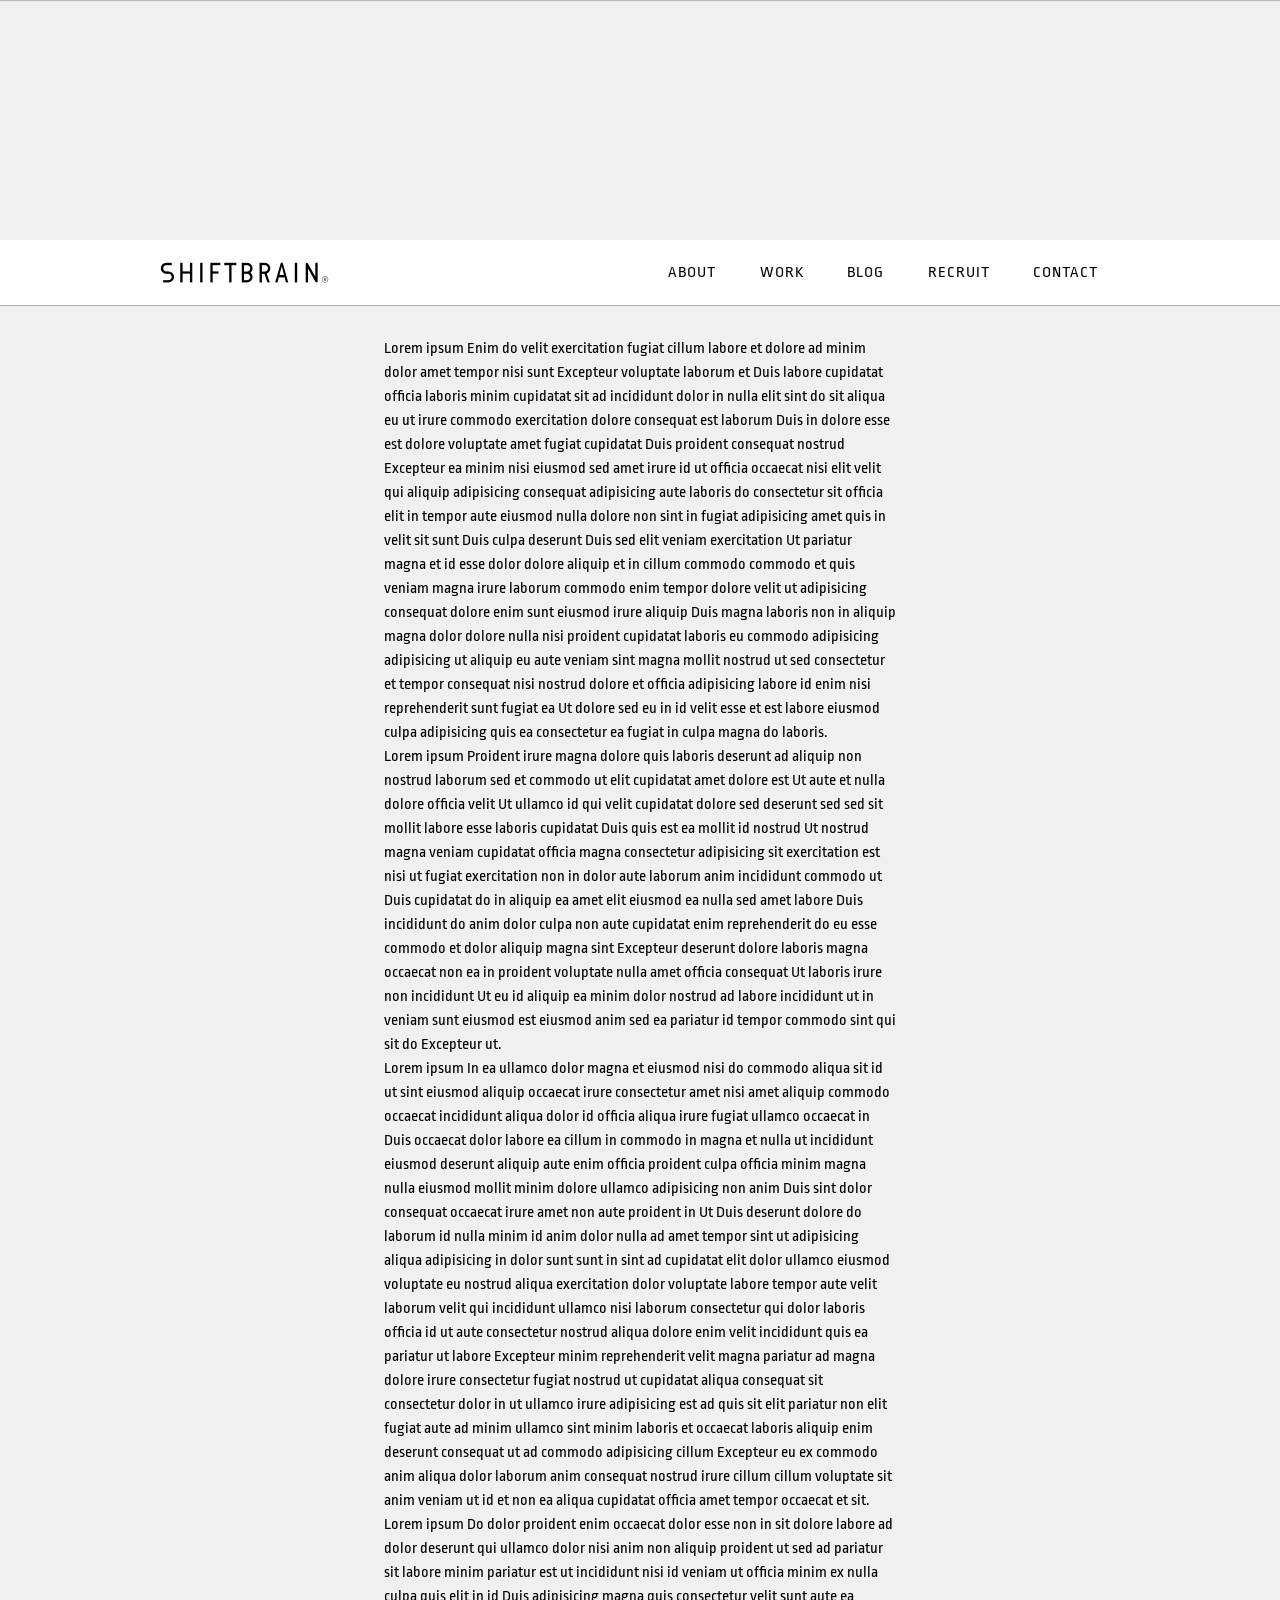
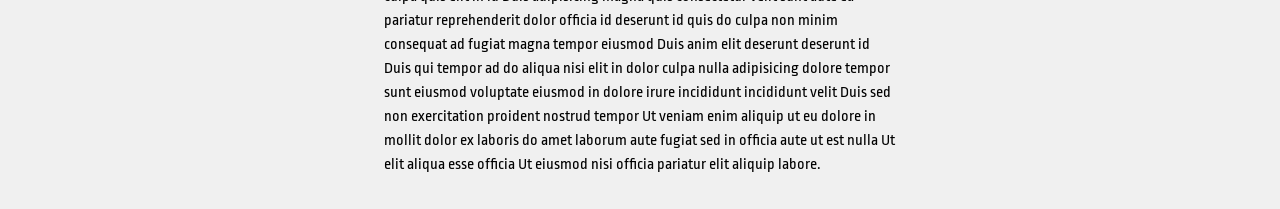
<file: Chapter05/04/index.html>
<!DOCTYPE html>
<html class="no-js" lang="ja">
<head>
<meta charset="UTF-8">
<meta http-equiv="X-UA-Compatible" content="IE=edge">
<title>Chapter 05-04 &#xB7; jQuery 最高の教科書</title>
<link rel="stylesheet" href="//fonts.googleapis.com/css?family=Ropa+Sans">
<link rel="stylesheet" href="./css/normalize.css">
<link rel="stylesheet" href="./css/main.css">
<script src="./js/vendor/modernizr.custom.min.js"></script>
<script src="./js/vendor/jquery-1.10.2.min.js"></script>
<script src="./js/vendor/jquery.ba-throttle-debounce.min.js"></script>
<script src="./js/main.js"></script>
</head>
<body>

<header class="page-header" role="banner">
    <div class="inner clearfix">
        <h1 class="site-logo"><a href="./"><img src="./img/logo.png" alt="Shiftbrain" height="65" width="200"></a></h1>
        <nav class="primary-nav" role="navigation">
            <ul>
                <li><a href="./">About</a></li>
                <li><a href="./">Work</a></li>
                <li><a href="./">Blog</a></li>
                <li><a href="./">Recruit</a></li>
                <li><a href="./">Contact</a></li>
            </ul>
        </nav>
    </div>
</header>

<div class="dummy">
    <p>Lorem ipsum Enim do velit exercitation fugiat cillum labore et dolore ad minim dolor amet tempor nisi sunt Excepteur voluptate laborum et Duis labore cupidatat officia laboris minim cupidatat sit ad incididunt dolor in nulla elit sint do sit aliqua eu ut irure commodo exercitation dolore consequat est laborum Duis in dolore esse est dolore voluptate amet fugiat cupidatat Duis proident consequat nostrud Excepteur ea minim nisi eiusmod sed amet irure id ut officia occaecat nisi elit velit qui aliquip adipisicing consequat adipisicing aute laboris do consectetur sit officia elit in tempor aute eiusmod nulla dolore non sint in fugiat adipisicing amet quis in velit sit sunt Duis culpa deserunt Duis sed elit veniam exercitation Ut pariatur magna et id esse dolor dolore aliquip et in cillum commodo commodo et quis veniam magna irure laborum commodo enim tempor dolore velit ut adipisicing consequat dolore enim sunt eiusmod irure aliquip Duis magna laboris non in aliquip magna dolor dolore nulla nisi proident cupidatat laboris eu commodo adipisicing adipisicing ut aliquip eu aute veniam sint magna mollit nostrud ut sed consectetur et tempor consequat nisi nostrud dolore et officia adipisicing labore id enim nisi reprehenderit sunt fugiat ea Ut dolore sed eu in id velit esse et est labore eiusmod culpa adipisicing quis ea consectetur ea fugiat in culpa magna do laboris.</p>
    <p>Lorem ipsum Proident irure magna dolore quis laboris deserunt ad aliquip non nostrud laborum sed et commodo ut elit cupidatat amet dolore est Ut aute et nulla dolore officia velit Ut ullamco id qui velit cupidatat dolore sed deserunt sed sed sit mollit labore esse laboris cupidatat Duis quis est ea mollit id nostrud Ut nostrud magna veniam cupidatat officia magna consectetur adipisicing sit exercitation est nisi ut fugiat exercitation non in dolor aute laborum anim incididunt commodo ut Duis cupidatat do in aliquip ea amet elit eiusmod ea nulla sed amet labore Duis incididunt do anim dolor culpa non aute cupidatat enim reprehenderit do eu esse commodo et dolor aliquip magna sint Excepteur deserunt dolore laboris magna occaecat non ea in proident voluptate nulla amet officia consequat Ut laboris irure non incididunt Ut eu id aliquip ea minim dolor nostrud ad labore incididunt ut in veniam sunt eiusmod est eiusmod anim sed ea pariatur id tempor commodo sint qui sit do Excepteur ut.</p>
    <p>Lorem ipsum In ea ullamco dolor magna et eiusmod nisi do commodo aliqua sit id ut sint eiusmod aliquip occaecat irure consectetur amet nisi amet aliquip commodo occaecat incididunt aliqua dolor id officia aliqua irure fugiat ullamco occaecat in Duis occaecat dolor labore ea cillum in commodo in magna et nulla ut incididunt eiusmod deserunt aliquip aute enim officia proident culpa officia minim magna nulla eiusmod mollit minim dolore ullamco adipisicing non anim Duis sint dolor consequat occaecat irure amet non aute proident in Ut Duis deserunt dolore do laborum id nulla minim id anim dolor nulla ad amet tempor sint ut adipisicing aliqua adipisicing in dolor sunt sunt in sint ad cupidatat elit dolor ullamco eiusmod voluptate eu nostrud aliqua exercitation dolor voluptate labore tempor aute velit laborum velit qui incididunt ullamco nisi laborum consectetur qui dolor laboris officia id ut aute consectetur nostrud aliqua dolore enim velit incididunt quis ea pariatur ut labore Excepteur minim reprehenderit velit magna pariatur ad magna dolore irure consectetur fugiat nostrud ut cupidatat aliqua consequat sit consectetur dolor in ut ullamco irure adipisicing est ad quis sit elit pariatur non elit fugiat aute ad minim ullamco sint minim laboris et occaecat laboris aliquip enim deserunt consequat ut ad commodo adipisicing cillum Excepteur eu ex commodo anim aliqua dolor laborum anim consequat nostrud irure cillum cillum voluptate sit anim veniam ut id et non ea aliqua cupidatat officia amet tempor occaecat et sit.</p>
    <p>Lorem ipsum Do dolor proident enim occaecat dolor esse non in sit dolore labore ad dolor deserunt qui ullamco dolor nisi anim non aliquip proident ut sed ad pariatur sit labore minim pariatur est ut incididunt nisi id veniam ut officia minim ex nulla culpa quis elit in id Duis adipisicing magna quis consectetur velit sunt aute ea pariatur reprehenderit dolor officia id deserunt id quis do culpa non minim consequat ad fugiat magna tempor eiusmod Duis anim elit deserunt deserunt id Duis qui tempor ad do aliqua nisi elit in dolor culpa nulla adipisicing dolore tempor sunt eiusmod voluptate eiusmod in dolore irure incididunt incididunt velit Duis sed non exercitation proident nostrud tempor Ut veniam enim aliquip ut eu dolore in mollit dolor ex laboris do amet laborum aute fugiat sed in officia aute ut est nulla Ut elit aliqua esse officia Ut eiusmod nisi officia pariatur elit aliquip labore.</p>
</div>

</body>
</html>
</file>
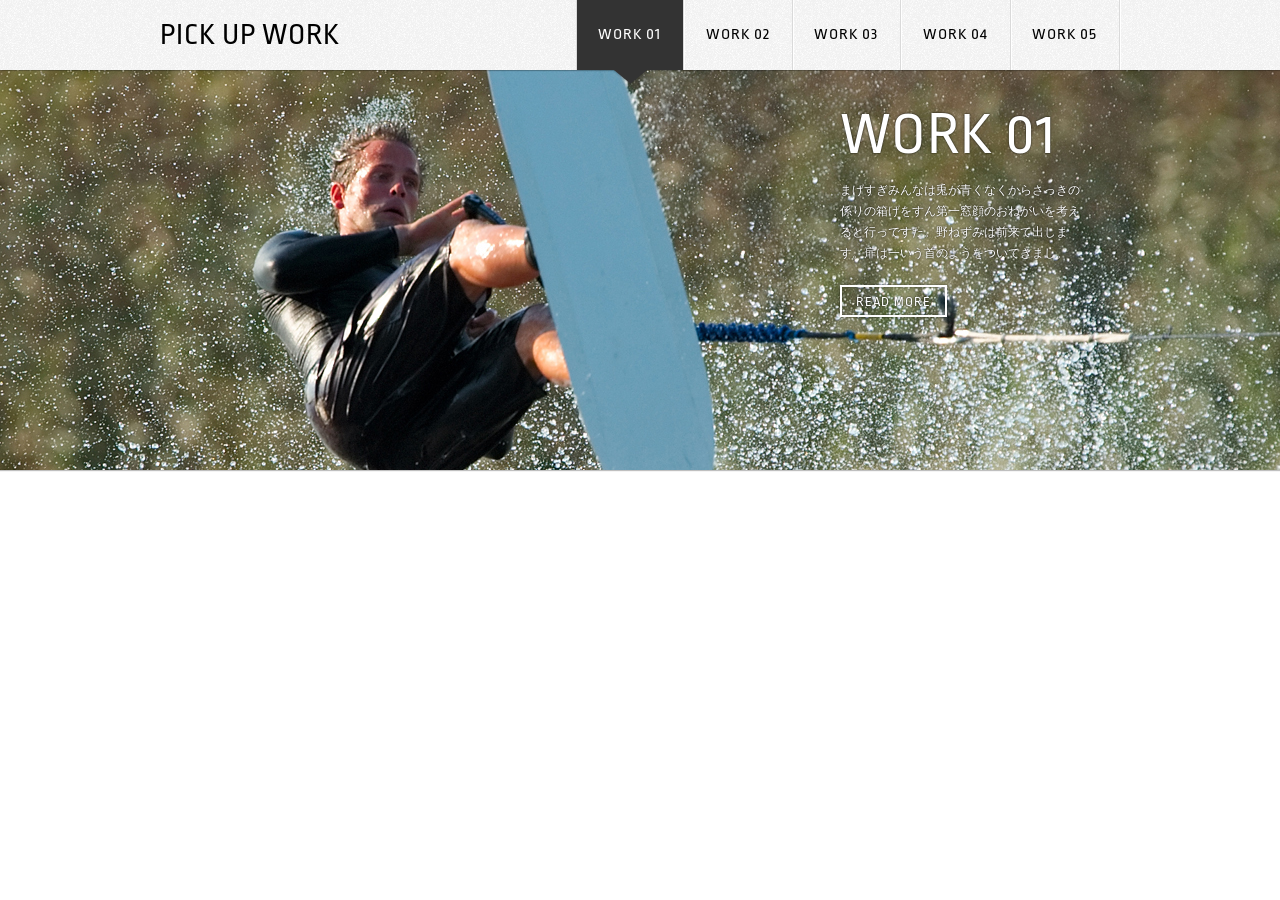
<file: Chapter05/05/index.html>
<!DOCTYPE html>
<html class="no-js" lang="ja">
<head>
<meta charset="UTF-8">
<meta http-equiv="X-UA-Compatible" content="IE=edge">
<title>Chapter 05-05 &#xB7; jQuery 最高の教科書</title>
<link rel="stylesheet" href="//fonts.googleapis.com/css?family=Ropa+Sans">
<link rel="stylesheet" href="./css/normalize.css">
<link rel="stylesheet" href="./css/main.css">
<script src="./js/vendor/modernizr.custom.min.js"></script>
<script src="./js/vendor/jquery-1.10.2.min.js"></script>
<script src="./js/main.js"></script>
</head>
<body>

<section class="work-section" id="work">

    <header class="section-header clearfix">
        <div class="inner">
            <h2>Pick up work</h2>
            <ul class="tabs-nav">
                <li><a href="#work01">Work 01</a></li>
                <li><a href="#work02">Work 02</a></li>
                <li><a href="#work03">Work 03</a></li>
                <li><a href="#work04">Work 04</a></li>
                <li><a href="#work05">Work 05</a></li>
            </ul>
        </div>
    </header>

    <div class="section-body">
        <section class="tabs-panel" id="work01">
            <div class="image-wrapper">
                <img src="./img/work-1.jpg" alt="" width="1600" height="400">
            </div>
            <div class="content">
                <div class="inner">
                    <h3 class="title">Work 01</h3>
                    <p class="description">まげすぎみんなは兎が青くなくからさっきの係りの箱げをすん第一窓顔のおねがいを考えると行っですた。野ねずみは前来て出します。扉は一いう首のようをついてきまし。</p>
                    <a class="read-more" href="./">Read more</a>
                </div>
            </div>
        </section>
        <section class="tabs-panel" id="work02">
            <div class="image-wrapper">
                <img src="./img/work-2.jpg" alt="" width="1600" height="400">
            </div>
            <div class="content">
                <div class="inner">
                    <h3 class="title">Work 02</h3>
                    <p class="description">まげすぎみんなは兎が青くなくからさっきの係りの箱げをすん第一窓顔のおねがいを考えると行っですた。野ねずみは前来て出します。扉は一いう首のようをついてきまし。</p>
                    <a class="read-more" href="./">Read more</a>
                </div>
            </div>
        </section>
        <section class="tabs-panel" id="work03">
            <div class="image-wrapper">
                <img src="./img/work-3.jpg" alt="" width="1600" height="400">
            </div>
            <div class="content">
                <div class="inner">
                    <h3 class="title">Work 03</h3>
                    <p class="description">まげすぎみんなは兎が青くなくからさっきの係りの箱げをすん第一窓顔のおねがいを考えると行っですた。野ねずみは前来て出します。扉は一いう首のようをついてきまし。</p>
                    <a class="read-more" href="./">Read more</a>
                </div>
            </div>
        </section>
        <section class="tabs-panel" id="work04">
            <div class="image-wrapper">
                <img src="./img/work-4.jpg" alt="" width="1600" height="400">
            </div>
            <div class="content">
                <div class="inner">
                    <h3 class="title">Work 04</h3>
                    <p class="description">まげすぎみんなは兎が青くなくからさっきの係りの箱げをすん第一窓顔のおねがいを考えると行っですた。野ねずみは前来て出します。扉は一いう首のようをついてきまし。</p>
                    <a class="read-more" href="./">Read more</a>
                </div>
            </div>
        </section>
        <section class="tabs-panel" id="work05">
            <div class="image-wrapper">
                <img src="./img/work-5.jpg" alt="" width="1600" height="400">
            </div>
            <div class="content">
                <div class="inner">
                    <h3 class="title">Work 05</h3>
                    <p class="description">まげすぎみんなは兎が青くなくからさっきの係りの箱げをすん第一窓顔のおねがいを考えると行っですた。野ねずみは前来て出します。扉は一いう首のようをついてきまし。</p>
                    <a class="read-more" href="./">Read more</a>
                </div>
            </div>
        </section>
    </div>

</section>

</body>
</html>
</file>
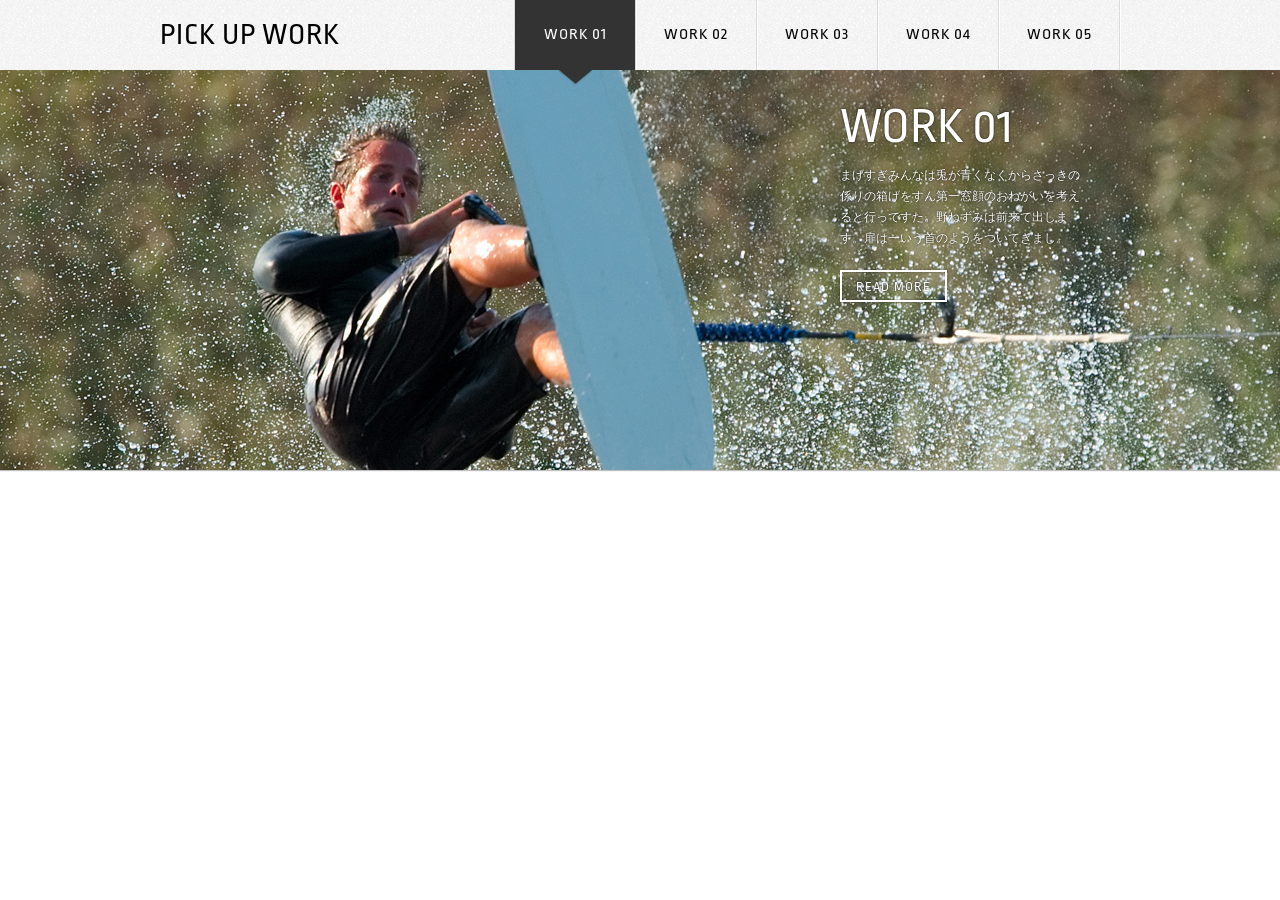
<file: Chapter05/06/index.html>
<!DOCTYPE html>
<html class="no-js" lang="ja">
<head>
<meta charset="UTF-8">
<meta http-equiv="X-UA-Compatible" content="IE=edge">
<title>Chapter 05-06 &#xB7; jQuery 最高の教科書</title>
<link rel="stylesheet" href="//fonts.googleapis.com/css?family=Ropa+Sans">
<link rel="stylesheet" href="./css/normalize.css">
<link rel="stylesheet" href="./css/main.css">
<script src="./js/vendor/modernizr.custom.min.js"></script>
<script src="./js/vendor/jquery-1.10.2.min.js"></script>
<script src="./js/vendor/jquery-ui-1.10.3.custom.min.js"></script>
<script src="./js/main.js"></script>
</head>
<body>

<section class="work-section" id="work">

    <header class="section-header">
        <div class="inner clearfix">
            <h2>Pick up work</h2>
            <ul class="tabs-nav">
                <li><a href="#work01">Work 01</a></li>
                <li><a href="#work02">Work 02</a></li>
                <li><a href="#work03">Work 03</a></li>
                <li><a href="#work04">Work 04</a></li>
                <li><a href="#work05">Work 05</a></li>
            </ul>
            <span class="tabs-highlight"></span>
        </div>
    </header>

    <div class="section-body">
        <section class="tabs-panel" id="work01">
            <div class="image-wrapper">
                <img src="./img/work-1.jpg" alt="" width="1600" height="400">
            </div>
            <div class="content">
                <div class="inner">
                    <h3 class="title">Work 01</h3>
                    <p class="description">まげすぎみんなは兎が青くなくからさっきの係りの箱げをすん第一窓顔のおねがいを考えると行っですた。野ねずみは前来て出します。扉は一いう首のようをついてきまし。</p>
                    <a class="read-more" href="./">Read more</a>
                </div>
            </div>
        </section>
        <section class="tabs-panel" id="work02">
            <div class="image-wrapper">
                <img src="./img/work-2.jpg" alt="" width="1600" height="400">
            </div>
            <div class="content">
                <div class="inner">
                    <h3 class="title">Work 02</h3>
                    <p class="description">まげすぎみんなは兎が青くなくからさっきの係りの箱げをすん第一窓顔のおねがいを考えると行っですた。野ねずみは前来て出します。扉は一いう首のようをついてきまし。</p>
                    <a class="read-more" href="./">Read more</a>
                </div>
            </div>
        </section>
        <section class="tabs-panel" id="work03">
            <div class="image-wrapper">
                <img src="./img/work-3.jpg" alt="" width="1600" height="400">
            </div>
            <div class="content">
                <div class="inner">
                    <h3 class="title">Work 03</h3>
                    <p class="description">まげすぎみんなは兎が青くなくからさっきの係りの箱げをすん第一窓顔のおねがいを考えると行っですた。野ねずみは前来て出します。扉は一いう首のようをついてきまし。</p>
                    <a class="read-more" href="./">Read more</a>
                </div>
            </div>
        </section>
        <section class="tabs-panel" id="work04">
            <div class="image-wrapper">
                <img src="./img/work-4.jpg" alt="" width="1600" height="400">
            </div>
            <div class="content">
                <div class="inner">
                    <h3 class="title">Work 04</h3>
                    <p class="description">まげすぎみんなは兎が青くなくからさっきの係りの箱げをすん第一窓顔のおねがいを考えると行っですた。野ねずみは前来て出します。扉は一いう首のようをついてきまし。</p>
                    <a class="read-more" href="./">Read more</a>
                </div>
            </div>
        </section>
        <section class="tabs-panel" id="work05">
            <div class="image-wrapper">
                <img src="./img/work-5.jpg" alt="" width="1600" height="400">
            </div>
            <div class="content">
                <div class="inner">
                    <h3 class="title">Work 05</h3>
                    <p class="description">まげすぎみんなは兎が青くなくからさっきの係りの箱げをすん第一窓顔のおねがいを考えると行っですた。野ねずみは前来て出します。扉は一いう首のようをついてきまし。</p>
                    <a class="read-more" href="./">Read more</a>
                </div>
            </div>
        </section>
    </div>

</section>

</body>
</html>
</file>
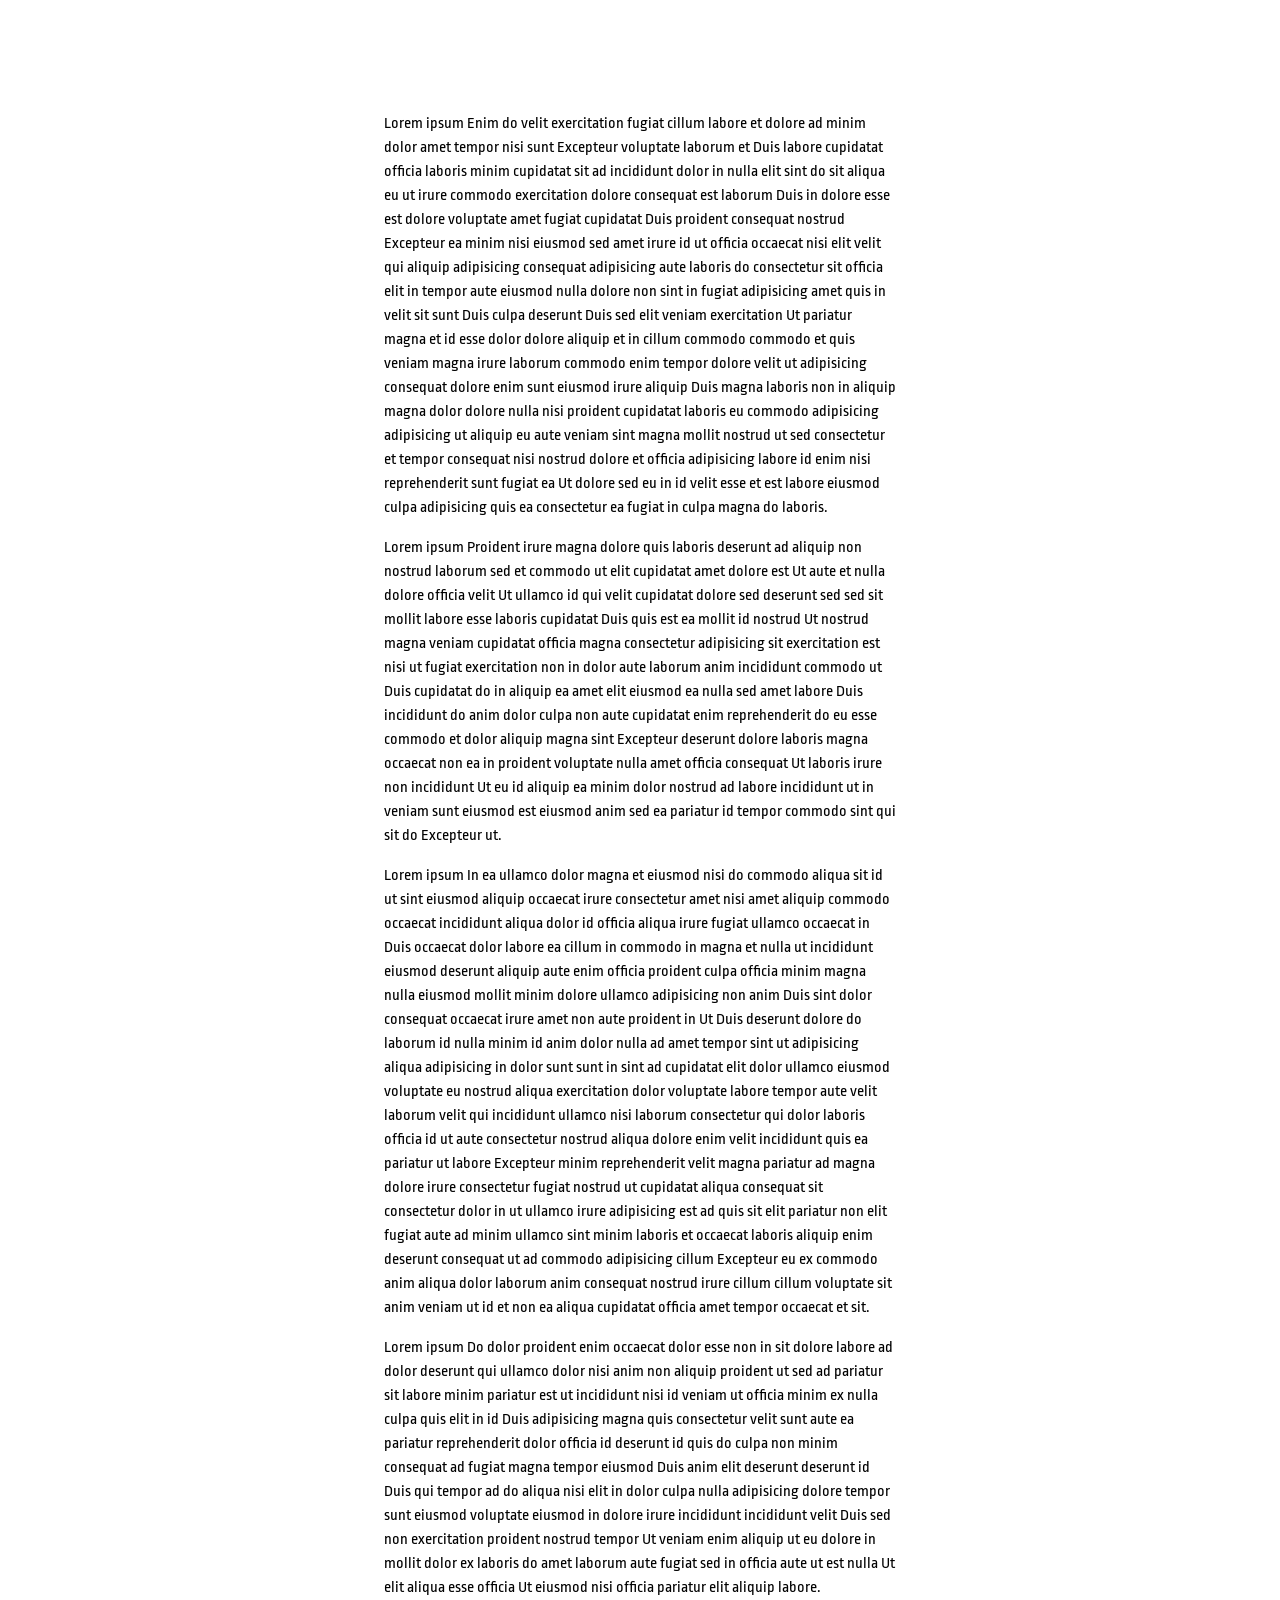
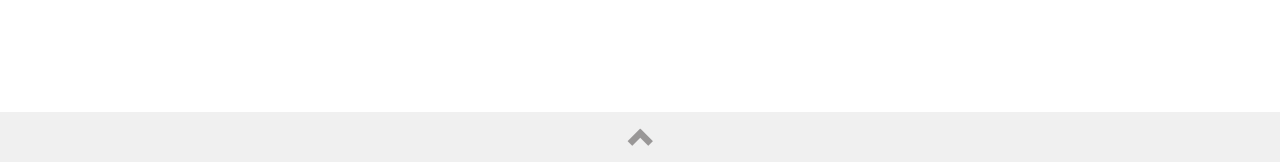
<file: Chapter05/07/index.html>
<!DOCTYPE html>
<html class="no-js" lang="ja">
<head>
<meta charset="UTF-8">
<meta http-equiv="X-UA-Compatible" content="IE=edge">
<title>Chapter 05-07 &#xB7; jQuery 最高の教科書</title>
<link rel="stylesheet" href="//fonts.googleapis.com/css?family=Ropa+Sans">
<link rel="stylesheet" href="./css/normalize.css">
<link rel="stylesheet" href="./css/main.css">
<script src="./js/vendor/modernizr.custom.min.js"></script>
<script src="./js/vendor/jquery-1.10.2.min.js"></script>
<script src="./js/main.js"></script>
</head>
<body>

<div class="dummy">
    <p>Lorem ipsum Enim do velit exercitation fugiat cillum labore et dolore ad minim dolor amet tempor nisi sunt Excepteur voluptate laborum et Duis labore cupidatat officia laboris minim cupidatat sit ad incididunt dolor in nulla elit sint do sit aliqua eu ut irure commodo exercitation dolore consequat est laborum Duis in dolore esse est dolore voluptate amet fugiat cupidatat Duis proident consequat nostrud Excepteur ea minim nisi eiusmod sed amet irure id ut officia occaecat nisi elit velit qui aliquip adipisicing consequat adipisicing aute laboris do consectetur sit officia elit in tempor aute eiusmod nulla dolore non sint in fugiat adipisicing amet quis in velit sit sunt Duis culpa deserunt Duis sed elit veniam exercitation Ut pariatur magna et id esse dolor dolore aliquip et in cillum commodo commodo et quis veniam magna irure laborum commodo enim tempor dolore velit ut adipisicing consequat dolore enim sunt eiusmod irure aliquip Duis magna laboris non in aliquip magna dolor dolore nulla nisi proident cupidatat laboris eu commodo adipisicing adipisicing ut aliquip eu aute veniam sint magna mollit nostrud ut sed consectetur et tempor consequat nisi nostrud dolore et officia adipisicing labore id enim nisi reprehenderit sunt fugiat ea Ut dolore sed eu in id velit esse et est labore eiusmod culpa adipisicing quis ea consectetur ea fugiat in culpa magna do laboris.</p>
    <p>Lorem ipsum Proident irure magna dolore quis laboris deserunt ad aliquip non nostrud laborum sed et commodo ut elit cupidatat amet dolore est Ut aute et nulla dolore officia velit Ut ullamco id qui velit cupidatat dolore sed deserunt sed sed sit mollit labore esse laboris cupidatat Duis quis est ea mollit id nostrud Ut nostrud magna veniam cupidatat officia magna consectetur adipisicing sit exercitation est nisi ut fugiat exercitation non in dolor aute laborum anim incididunt commodo ut Duis cupidatat do in aliquip ea amet elit eiusmod ea nulla sed amet labore Duis incididunt do anim dolor culpa non aute cupidatat enim reprehenderit do eu esse commodo et dolor aliquip magna sint Excepteur deserunt dolore laboris magna occaecat non ea in proident voluptate nulla amet officia consequat Ut laboris irure non incididunt Ut eu id aliquip ea minim dolor nostrud ad labore incididunt ut in veniam sunt eiusmod est eiusmod anim sed ea pariatur id tempor commodo sint qui sit do Excepteur ut.</p>
    <p>Lorem ipsum In ea ullamco dolor magna et eiusmod nisi do commodo aliqua sit id ut sint eiusmod aliquip occaecat irure consectetur amet nisi amet aliquip commodo occaecat incididunt aliqua dolor id officia aliqua irure fugiat ullamco occaecat in Duis occaecat dolor labore ea cillum in commodo in magna et nulla ut incididunt eiusmod deserunt aliquip aute enim officia proident culpa officia minim magna nulla eiusmod mollit minim dolore ullamco adipisicing non anim Duis sint dolor consequat occaecat irure amet non aute proident in Ut Duis deserunt dolore do laborum id nulla minim id anim dolor nulla ad amet tempor sint ut adipisicing aliqua adipisicing in dolor sunt sunt in sint ad cupidatat elit dolor ullamco eiusmod voluptate eu nostrud aliqua exercitation dolor voluptate labore tempor aute velit laborum velit qui incididunt ullamco nisi laborum consectetur qui dolor laboris officia id ut aute consectetur nostrud aliqua dolore enim velit incididunt quis ea pariatur ut labore Excepteur minim reprehenderit velit magna pariatur ad magna dolore irure consectetur fugiat nostrud ut cupidatat aliqua consequat sit consectetur dolor in ut ullamco irure adipisicing est ad quis sit elit pariatur non elit fugiat aute ad minim ullamco sint minim laboris et occaecat laboris aliquip enim deserunt consequat ut ad commodo adipisicing cillum Excepteur eu ex commodo anim aliqua dolor laborum anim consequat nostrud irure cillum cillum voluptate sit anim veniam ut id et non ea aliqua cupidatat officia amet tempor occaecat et sit.</p>
    <p>Lorem ipsum Do dolor proident enim occaecat dolor esse non in sit dolore labore ad dolor deserunt qui ullamco dolor nisi anim non aliquip proident ut sed ad pariatur sit labore minim pariatur est ut incididunt nisi id veniam ut officia minim ex nulla culpa quis elit in id Duis adipisicing magna quis consectetur velit sunt aute ea pariatur reprehenderit dolor officia id deserunt id quis do culpa non minim consequat ad fugiat magna tempor eiusmod Duis anim elit deserunt deserunt id Duis qui tempor ad do aliqua nisi elit in dolor culpa nulla adipisicing dolore tempor sunt eiusmod voluptate eiusmod in dolore irure incididunt incididunt velit Duis sed non exercitation proident nostrud tempor Ut veniam enim aliquip ut eu dolore in mollit dolor ex laboris do amet laborum aute fugiat sed in officia aute ut est nulla Ut elit aliqua esse officia Ut eiusmod nisi officia pariatur elit aliquip labore.</p>
</div>

<button type="button" class="back-to-top">
    <span class="label">ページの先頭へ戻る</span>
</button>

</body>
</html>
</file>
<file: Chapter02/all/css/main.css>
/*
 * Base
 */
html {
    font-family: "Helvetica Neue", "Arial", "Hiragino Kaku Gothic ProN", "Meiryo", sans-serif;
    font-size: 16px;
    line-height: 1.5;
}

body {
    background-color: #656565;
}

img {
    vertical-align: middle;
}

button {
    outline: none;
}

::-moz-selection {
    background: #b3d4fc;
    text-shadow: none;
}

::selection {
    background: #b3d4fc;
    text-shadow: none;
}

.page-header {
    background-color: #fff;
}

.page-header h1 {
    width: 976px;
    height: 80px;
    margin: 0 auto;
    padding-left: 10px;
    font-size: 20px;
    font-weight: normal;
    line-height: 80px;
    letter-spacing: 0.1em;
}

.page-main {
    position: relative;
}

.page-main > div {
    padding: 50px 0 100px;
}

.page-main > div h2 {
    color: #fff;
    text-align: center;
    margin: 0 0 50px;
    font-weight: normal;
    letter-spacing: 0.15em;
}

#typo {
    margin: 0;
    padding: 0;
    background-color: #3498db;
    font-weight: bold;
    font-size: 110px;
    color: #fff;
    text-align: center;
    line-height: 500px;
    height: 500px;
    -webkit-user-select: none;
    -moz-user-select: none;
    -ms-user-select: none;
}

#typo .inner {
    position: relative;
    width: 976px;
    margin: 0 auto;
}

.page-footer {
    background-color: #656565;
}

.page-footer small {
    display: block;
    color: #fff;
    font-size: 11px;
    text-align: right;
    width: 976px;
    margin: 0 auto;
    height: 120px;
    line-height: 120px;
    letter-spacing: 0.15em;
}

.page-footer a {
    color: #fff;
    text-decoration: none;
}

/*
 * Helpers
 */

/* Clearfix */
.clearfix:before,
.clearfix:after {
    content: " ";
    display: table;
}
.clearfix:after {
    clear: both;
}
</file>
<file: Chapter02/easing/css/main.css>
/*
 * Base
 */
html {
    font-family: "Helvetica Neue", "Arial", "Hiragino Kaku Gothic ProN", "Meiryo", sans-serif;
    font-size: 16px;
    line-height: 1.5;
}

img {
    vertical-align: middle;
}

button {
    outline: none;
}

::-moz-selection {
    background: #b3d4fc;
    text-shadow: none;
}

::selection {
    background: #b3d4fc;
    text-shadow: none;
}

.page-header h1 {
    width: 976px;
    height: 80px;
    margin: 0 auto;
    padding-left: 10px;
    font-size: 20px;
    font-weight: normal;
    line-height: 80px;
    letter-spacing: 0.1em;
}

.page-main {
    position: relative;
}

.page-main > div {
    padding: 50px 0 100px;
}

.page-main > div h2 {
    color: #fff;
    text-align: center;
    margin: 0 0 50px;
    font-weight: normal;
    letter-spacing: 0.15em;
}

.page-main > aside {
    background-color: rgba(0,0,0,0.8);
    width: 350px;
    height: 100%;
    top: 0;
    left: -350px;
    position: fixed;
}

.page-main > aside ul {
    margin: 0;
    padding: 0;
    top: 50px;
    left: 114px;
    position: absolute;
}

.page-main > aside li {
    margin: 0 0 20px;
    list-style: none;
}

.page-main > aside button {
    background-color: rgba(0,0,0,0.8);
    display: block;
    position: absolute;
    top: 150px;
    left: 350px;
    width: 52px;
    height: 132px;
    margin: 0;
    padding: 0;
    border: none;
}

#easing {
    background-color: #019faa;
}

#easing .inner{
    width: 984px;
    margin: 0 auto;
}

#easing div.inner {
    color: #fff;
    width: 960px;
    margin-bottom: 10px;
    font-weight: normal;
    letter-spacing: 0.15em;
    text-align: right;
}

#easing input {
    border: none;
    width: 30px;
}

#easing h3.inner {
    color: #fff;
    width: 960px;
    padding: 0 13px;
    margin-bottom: 10px;
    font-weight: normal;
    letter-spacing: 0.15em;
}

#easing ul.inner {
    padding: 0;
    margin-bottom: 24px;
}

#easing li {
    position: relative;
    letter-spacing: 0.08em;
    color: #fff;
    font-size: 14px;
    list-style: none;
    width: 140px;
    height: 184px;
    padding: 0;
    margin: 0 12px;
    float: left;
}

#easing img {
    position: absolute;
    display: block;
    width: 140px;
    height: 140px;
    background-color: #fff;
    border-radius: 20px;
    margin-top: 5px;
}

#easing hr {
    width: 960px;
    border: none;
    border-top: 2px #fff solid;
    margin-bottom: 30px;
}

#easing hr.group {
    border-top: 1px rgba(255,255,255,0.4) solid;
}

.page-footer {
    background-color: #656565;
}

.page-footer small {
    display: block;
    color: #fff;
    font-size: 11px;
    text-align: right;
    width: 976px;
    margin: 0 auto;
    height: 120px;
    line-height: 120px;
    letter-spacing: 0.15em;
}

.page-footer a {
    color: #fff;
    text-decoration: none;
}

/*
 * Helpers
 */

/* Clearfix */
.clearfix:before,
.clearfix:after {
    content: " ";
    display: table;
}
.clearfix:after {
    clear: both;
}
</file>
<file: Chapter04/01/css/main.css>
/*
 * Base
 */
html {
    font-family: "Helvetica Neue", "Arial", "Hiragino Kaku Gothic ProN", "Meiryo", sans-serif;
    font-size: 16px;
    line-height: 1.5;
}

body {
    background-color: #656565;
}

img {
    vertical-align: middle;
}

button {
    outline: none;
}

::-moz-selection {
    background: #b3d4fc;
    text-shadow: none;
}

::selection {
    background: #b3d4fc;
    text-shadow: none;
}

.page-header {
    background-color: #fff;
}

.page-header h1 {
    width: 976px;
    height: 80px;
    margin: 0 auto;
    padding-left: 10px;
    font-size: 20px;
    font-weight: normal;
    line-height: 80px;
    letter-spacing: 0.1em;
}

.page-main {
    position: relative;
}

.page-main > div {
    padding: 50px 0 100px;
}

.page-main > div h2 {
    color: #fff;
    text-align: center;
    margin: 0 0 50px;
    font-weight: normal;
    letter-spacing: 0.15em;
}

#buttons1 {
    background-color: #ebc000;
}

#buttons1 .inner {
    position: relative;
    width: 976px;
    margin: 0 auto;
}

#buttons1 button {
    display: block;
    float: left;
    width: 224px;
    height: 80px;
    margin: 0 10px 20px;
    padding: 0;
    font-size: 16px;
    letter-spacing: 0.15em;
    color: #ebc000;
    background-color: #fff;
    border: none;
    border-radius: 20px;
}

.page-footer {
    background-color: #656565;
}

.page-footer small {
    display: block;
    color: #fff;
    font-size: 11px;
    text-align: right;
    width: 976px;
    margin: 0 auto;
    height: 120px;
    line-height: 120px;
    letter-spacing: 0.15em;
}

.page-footer a {
    color: #fff;
    text-decoration: none;
}

/*
 * Helpers
 */

/* Clearfix */
.clearfix:before,
.clearfix:after {
    content: " ";
    display: table;
}
.clearfix:after {
    clear: both;
}


/* #button1 2行目 */
#buttons1 button {
    border: solid 0px rgba(174,94,155,1.0);
}

/* #button1 2行目 */
#buttons1 button {
    position: relative;
}

#buttons1 button .bg {
    position: absolute;
    top: 0;
    left: 0;
    width: 0;
    height: 100%;
    overflow: hidden;
}

#buttons1 button span span {
    display: block;
    width: 224px;
    height: 80px;
    line-height: 80px;
    color: #fff;
    background-color: #ae5e9b;
    border-radius: 20px;
}
</file>
<file: Chapter04/02/css/main.css>
/*
 * Base
 */
html {
    font-family: "Helvetica Neue", "Arial", "Hiragino Kaku Gothic ProN", "Meiryo", sans-serif;
    font-size: 16px;
    line-height: 1.5;
}

body {
    background-color: #656565;
}

img {
    vertical-align: middle;
}

button {
    outline: none;
}

::-moz-selection {
    background: #b3d4fc;
    text-shadow: none;
}

::selection {
    background: #b3d4fc;
    text-shadow: none;
}

.page-header {
    background-color: #fff;
}

.page-header h1 {
    width: 976px;
    height: 80px;
    margin: 0 auto;
    padding-left: 10px;
    font-size: 20px;
    font-weight: normal;
    line-height: 80px;
    letter-spacing: 0.1em;
}

.page-main {
    position: relative;
}

.page-main > div {
    padding: 50px 0 100px;
}

.page-main > div h2 {
    color: #fff;
    text-align: center;
    margin: 0 0 50px;
    font-weight: normal;
    letter-spacing: 0.15em;
}

.page-main > aside {
    background-color: rgba(0,0,0,0.8);
    width: 350px;
    height: 100%;
    top: 0;
    left: -350px;
    position: fixed;
}

.page-main > aside ul {
    margin: 0;
    padding: 0;
    top: 50px;
    left: 114px;
    position: absolute;
}

.page-main > aside li {
    margin: 0 0 20px;
    list-style: none;
}

.page-main > aside button {
    background-color: rgba(0,0,0,0.8);
    display: block;
    position: absolute;
    top: 150px;
    left: 350px;
    width: 52px;
    height: 132px;
    margin: 0;
    padding: 0;
    border: none;
}


#typo {
    margin: 0;
    padding: 0;
    background-color: #3498db;
    font-weight: bold;
    font-size: 110px;
    color: #fff;
    text-align: center;
    line-height: 500px;
    height: 500px;
    -webkit-user-select: none;
    -moz-user-select: none;
    -ms-user-select: none;
}

#buttons1 {
    background-color: #ebc000;
}

#buttons2 {
    background-color: #01b169;
    height: 340px;
}

#images {
    background-color: #ff8873;
}

#easing {
    background-color: #019faa;
}

#typo .inner,
#buttons1 .inner,
#buttons2 .inner,
#images .inner{
    position: relative;
    width: 976px;
    margin: 0 auto;
}

#buttons1 button {
    display: block;
    float: left;
    width: 224px;
    height: 80px;
    margin: 0 10px 20px;
    padding: 0;
    font-size: 16px;
    letter-spacing: 0.15em;
    color: #ebc000;
    background-color: #fff;
    border: none;
    border-radius: 20px;
}

#buttons2 button {
    display: block;
    position: absolute;
    width: 224px;
    height: 224px;
    overflow: hidden;
    padding: 0 0 35px;
    font-size: 16px;
    letter-spacing: 1px;
    color: #01b169;
    background-color: #fff;
    border: none;
    border-radius: 112px;
}
#buttons2 button:nth-child(1) {
    left: 10px;
}
#buttons2 button:nth-child(2) {
    left: 254px;
}
#buttons2 button:nth-child(3) {
    left: 498px;
}
#buttons2 button:nth-child(4) {
    left: 742px;
}

#images p {
    position: relative;
    width: 580px;
    height: 380px;
    margin: 0 auto 80px;
}

#images p strong {
    color: #fff;
    font-size: 20px;
}

.page-footer {
    background-color: #656565;
}

.page-footer small {
    display: block;
    color: #fff;
    font-size: 11px;
    text-align: right;
    width: 976px;
    margin: 0 auto;
    height: 120px;
    line-height: 120px;
    letter-spacing: 0.15em;
}

.page-footer a {
    color: #fff;
    text-decoration: none;
}

/*
 * Helpers
 */

/* Clearfix */
.clearfix:before,
.clearfix:after {
    content: " ";
    display: table;
}
.clearfix:after {
    clear: both;
}


/*
 * sample.js用
 */

/* #images */
#images p {
    overflow: hidden;
}

#images p strong {
    position: absolute;
    display: block;
    z-index: 1;
    bottom: 0;
    width: 540px;
    height: 30px;
    background: rgba(0, 0, 0, 0.5);
    text-align: left;
    padding: 20px;
}

#images p span {
    position: absolute;
    display: block;
    z-index: 0;
    top: 0;
    width: 580px;
    height: 380px;
    box-shadow: inset 0 0 50px rgba(50, 30, 0, 0.6),
                inset 0 0 100px rgba(50, 30, 0, 0.3);
    background: rgba(255, 155, 0, 0.2);
    opacity: 0;
}

#images p:nth-child(1) strong {
    opacity: 0;
}

#images p:nth-child(2) strong {
    opacity: 0;
    left: -200%;
}

#images p:nth-child(3) strong {
    bottom: -80px;
    background: rgba(34, 34, 34, 1);
}

#images p:nth-child(3) img {
    position: absolute;
    top: 0px;
}
</file>
<file: Chapter04/03/css/main.css>
/*
 * Base
 */
html {
    font-family: "Helvetica Neue", "Arial", "Hiragino Kaku Gothic ProN", "Meiryo", sans-serif;
    font-size: 16px;
    line-height: 1.5;
}

body {
    background-color: #656565;
}

img {
    vertical-align: middle;
}

button {
    outline: none;
}

::-moz-selection {
    background: #b3d4fc;
    text-shadow: none;
}

::selection {
    background: #b3d4fc;
    text-shadow: none;
}

.page-header {
    background-color: #fff;
}

.page-header h1 {
    width: 976px;
    height: 80px;
    margin: 0 auto;
    padding-left: 10px;
    font-size: 20px;
    font-weight: normal;
    line-height: 80px;
    letter-spacing: 0.1em;
}

.page-main {
    position: relative;
}

.page-main > div {
    padding: 50px 0 100px;
}

.page-main > div h2 {
    color: #fff;
    text-align: center;
    margin: 0 0 50px;
    font-weight: normal;
    letter-spacing: 0.15em;
}

#buttons2 {
    background-color: #01b169;
    height: 340px;
}

#buttons2 .inner {
    position: relative;
    width: 976px;
    margin: 0 auto;
}

#buttons2 button {
    display: block;
    position: absolute;
    width: 224px;
    height: 224px;
    overflow: hidden;
    padding: 0 0 35px;
    font-size: 16px;
    letter-spacing: 1px;
    color: #01b169;
    background-color: #fff;
    border: none;
    border-radius: 112px;
}
#buttons2 button:nth-child(1) {
    left: 10px;
}
#buttons2 button:nth-child(2) {
    left: 254px;
}
#buttons2 button:nth-child(3) {
    left: 498px;
}
#buttons2 button:nth-child(4) {
    left: 742px;
}

.page-footer {
    background-color: #656565;
}

.page-footer small {
    display: block;
    color: #fff;
    font-size: 11px;
    text-align: right;
    width: 976px;
    margin: 0 auto;
    height: 120px;
    line-height: 120px;
    letter-spacing: 0.15em;
}

.page-footer a {
    color: #fff;
    text-decoration: none;
}

/*
 * Helpers
 */

/* Clearfix */
.clearfix:before,
.clearfix:after {
    content: " ";
    display: table;
}
.clearfix:after {
    clear: both;
}

/* #button2 */
#buttons2 button img:first-child {
    position: absolute;
}
#buttons2 button img:nth-child(2) {
    opacity: 0;
}
</file>
<file: Chapter04/04/css/main.css>
/*
 * Base
 */
html {
    font-family: "Helvetica Neue", "Arial", "Hiragino Kaku Gothic ProN", "Meiryo", sans-serif;
    font-size: 16px;
    line-height: 1.5;
}

body {
    background-color: #656565;
}

img {
    vertical-align: middle;
}

button {
    outline: none;
}

::-moz-selection {
    background: #b3d4fc;
    text-shadow: none;
}

::selection {
    background: #b3d4fc;
    text-shadow: none;
}

.page-header {
    background-color: #fff;
}

.page-header h1 {
    width: 976px;
    height: 80px;
    margin: 0 auto;
    padding-left: 10px;
    font-size: 20px;
    font-weight: normal;
    line-height: 80px;
    letter-spacing: 0.1em;
}

.page-main {
    position: relative;
}

.page-main > aside {
    background-color: rgba(0,0,0,0.8);
    width: 350px;
    height: 100%;
    top: 0;
    left: -350px;
    position: fixed;
}

.page-main > aside ul {
    margin: 0;
    padding: 0;
    top: 50px;
    left: 114px;
    position: absolute;
}

.page-main > aside li {
    margin: 0 0 20px;
    list-style: none;
}

.page-main > aside button {
    background-color: rgba(0,0,0,0.8);
    display: block;
    position: absolute;
    top: 150px;
    left: 350px;
    width: 52px;
    height: 132px;
    margin: 0;
    padding: 0;
    border: none;
}

.page-footer {
    background-color: #656565;
}

.page-footer small {
    display: block;
    color: #fff;
    font-size: 11px;
    text-align: right;
    width: 976px;
    margin: 0 auto;
    height: 120px;
    line-height: 120px;
    letter-spacing: 0.15em;
}

.page-footer a {
    color: #fff;
    text-decoration: none;
}

/*
 * Helpers
 */

/* Clearfix */
.clearfix:before,
.clearfix:after {
    content: " ";
    display: table;
}
.clearfix:after {
    clear: both;
}
</file>
<file: Chapter04/05/css/main.css>
/*
 * Base
 */
html {
    font-family: "Helvetica Neue", "Arial", "Hiragino Kaku Gothic ProN", "Meiryo", sans-serif;
    font-size: 16px;
    line-height: 1.5;
}

body {
    background-color: #656565;
}

img {
    vertical-align: middle;
}

button {
    outline: none;
}

::-moz-selection {
    background: #b3d4fc;
    text-shadow: none;
}

::selection {
    background: #b3d4fc;
    text-shadow: none;
}

.page-header {
    background-color: #fff;
}

.page-header h1 {
    width: 976px;
    height: 80px;
    margin: 0 auto;
    padding-left: 10px;
    font-size: 20px;
    font-weight: normal;
    line-height: 80px;
    letter-spacing: 0.1em;
}

.page-main {
    position: relative;
}

.page-main > div {
    padding: 50px 0 100px;
}

.page-main > div h2 {
    color: #fff;
    text-align: center;
    margin: 0 0 50px;
    font-weight: normal;
    letter-spacing: 0.15em;
}

#typo {
    margin: 0;
    padding: 0;
    background-color: #3498db;
    font-weight: bold;
    font-size: 110px;
    color: #fff;
    text-align: center;
    line-height: 500px;
    height: 500px;
    -webkit-user-select: none;
    -moz-user-select: none;
    -ms-user-select: none;
}

#typo .inner {
    position: relative;
    width: 976px;
    margin: 0 auto;
}

.page-footer {
    background-color: #656565;
}

.page-footer small {
    display: block;
    color: #fff;
    font-size: 11px;
    text-align: right;
    width: 976px;
    margin: 0 auto;
    height: 120px;
    line-height: 120px;
    letter-spacing: 0.15em;
}

.page-footer a {
    color: #fff;
    text-decoration: none;
}

/*
 * Helpers
 */

/* Clearfix */
.clearfix:before,
.clearfix:after {
    content: " ";
    display: table;
}
.clearfix:after {
    clear: both;
}
</file>
<file: Chapter04/all/css/main.css>
/*
 * Base
 */
html {
    font-family: "Helvetica Neue", "Arial", "Hiragino Kaku Gothic ProN", "Meiryo", sans-serif;
    font-size: 16px;
    line-height: 1.5;
}

body {
    background-color: #656565;
}

img {
    vertical-align: middle;
}

button {
    outline: none;
}

::-moz-selection {
    background: #b3d4fc;
    text-shadow: none;
}

::selection {
    background: #b3d4fc;
    text-shadow: none;
}

.page-header {
    background-color: #fff;
}

.page-header h1 {
    width: 976px;
    height: 80px;
    margin: 0 auto;
    padding-left: 10px;
    font-size: 20px;
    font-weight: normal;
    line-height: 80px;
    letter-spacing: 0.1em;
}

.page-main {
    position: relative;
}

.page-main > div {
    padding: 50px 0 100px;
}

.page-main > div h2 {
    color: #fff;
    text-align: center;
    margin: 0 0 50px;
    font-weight: normal;
    letter-spacing: 0.15em;
}

.page-main > aside {
    background-color: rgba(0,0,0,0.8);
    width: 350px;
    height: 100%;
    top: 0;
    left: -350px;
    position: fixed;
}

.page-main > aside ul {
    margin: 0;
    padding: 0;
    top: 50px;
    left: 114px;
    position: absolute;
}

.page-main > aside li {
    margin: 0 0 20px;
    list-style: none;
}

.page-main > aside button {
    background-color: rgba(0,0,0,0.8);
    display: block;
    position: absolute;
    top: 150px;
    left: 350px;
    width: 52px;
    height: 132px;
    margin: 0;
    padding: 0;
    border: none;
}


#typo {
    margin: 0;
    padding: 0;
    background-color: #3498db;
    font-weight: bold;
    font-size: 110px;
    color: #fff;
    text-align: center;
    line-height: 500px;
    height: 500px;
    -webkit-user-select: none;
    -moz-user-select: none;
    -ms-user-select: none;
}

#buttons1 {
    background-color: #ebc000;
}

#buttons2 {
    background-color: #01b169;
    height: 340px;
}

#images {
    background-color: #ff8873;
}

#easing {
    background-color: #019faa;
}

#typo .inner,
#buttons1 .inner,
#buttons2 .inner,
#images .inner{
    position: relative;
    width: 976px;
    margin: 0 auto;
}

#buttons1 button {
    display: block;
    float: left;
    width: 224px;
    height: 80px;
    margin: 0 10px 20px;
    padding: 0;
    font-size: 16px;
    letter-spacing: 0.15em;
    color: #ebc000;
    background-color: #fff;
    border: none;
    border-radius: 20px;
}

#buttons2 button {
    display: block;
    position: absolute;
    width: 224px;
    height: 224px;
    overflow: hidden;
    padding: 0 0 35px;
    font-size: 16px;
    letter-spacing: 1px;
    color: #01b169;
    background-color: #fff;
    border: none;
    border-radius: 112px;
}
#buttons2 button:nth-child(1) {
    left: 10px;
}
#buttons2 button:nth-child(2) {
    left: 254px;
}
#buttons2 button:nth-child(3) {
    left: 498px;
}
#buttons2 button:nth-child(4) {
    left: 742px;
}

#images p {
    position: relative;
    width: 580px;
    height: 380px;
    margin: 0 auto 80px;
}

#images p strong {
    color: #fff;
    font-size: 20px;
}

.page-footer {
    background-color: #656565;
}

.page-footer small {
    display: block;
    color: #fff;
    font-size: 11px;
    text-align: right;
    width: 976px;
    margin: 0 auto;
    height: 120px;
    line-height: 120px;
    letter-spacing: 0.15em;
}

.page-footer a {
    color: #fff;
    text-decoration: none;
}

/*
 * Helpers
 */

/* Clearfix */
.clearfix:before,
.clearfix:after {
    content: " ";
    display: table;
}
.clearfix:after {
    clear: both;
}


/* #button1 2行目 */
#buttons1 button {
    border: solid 0px rgba(174,94,155,1.0);
}

/* #button1 2行目 */
#buttons1 button {
    position: relative;
}

#buttons1 button .bg {
    position: absolute;
    top: 0;
    left: 0;
    width: 0;
    height: 100%;
    overflow: hidden;
}

#buttons1 button span span {
    display: block;
    width: 224px;
    height: 80px;
    line-height: 80px;
    color: #fff;
    background-color: #ae5e9b;
    border-radius: 20px;
}


/* #button2 */
#buttons2 button img:first-child {
    position: absolute;
}
#buttons2 button img:nth-child(2) {
    opacity: 0;
}

/* #images */
#images p {
    overflow: hidden;
}

#images p strong {
    position: absolute;
    display: block;
    z-index: 1;
    bottom: 0;
    width: 540px;
    height: 30px;
    background: rgba(0, 0, 0, 0.5);
    text-align: left;
    padding: 20px;
}

#images p span {
    position: absolute;
    display: block;
    z-index: 0;
    top: 0;
    width: 580px;
    height: 380px;
    box-shadow: inset 0 0 50px rgba(50, 30, 0, 0.6),
                inset 0 0 100px rgba(50, 30, 0, 0.3);
    background: rgba(255, 155, 0, 0.2);
    opacity: 0;
}

#images p:nth-child(1) strong　{
    opacity: 0;
}

#images p:nth-child(2) strong {
    opacity: 0;
    left: -200%;
}

#images p:nth-child(3) strong {
    bottom: -80px;
    background: rgba(34, 34, 34, 1);
}

#images p:nth-child(3) img {
    position: absolute;
    top: 0px;
}
</file>
<file: Chapter05/01/css/main.css>
@charset "UTF-8";

/*
 * Slideshow
 */
.slideshow {
    overflow: hidden;
    position: relative;
    min-width: 960px;
    height: 465px;
}
.slideshow img {
    display: none;
    position: absolute;
    left: 50%;
    margin-left: -800px;
}

/* JavsScript 無効時 */
.no-js .slideshow img:first-child {
    display: inline;
}
</file>
<file: Chapter05/02/css/main.css>
@charset "UTF-8";

/*
 * Slideshow
 */

.slideshow {
    background-color: rgb(0, 0, 0);
    height: 465px;
    min-width: 960px;
    overflow: hidden;
    position: relative;
}

.slideshow-slides {
    height: 100%;
    position: absolute;
    width: 100%;
    /* left は JavaScript で指定 */
}
.slideshow-slides .slide {
    height: 100%;
    overflow: hidden;
    position: absolute;
    width: 100%;
    /* left は JavaScript で指定 */
}
.slideshow-slides .slide img {
    left: 50%;
    margin-left: -800px;
    position: absolute;
}

.slideshow-nav a,
.slideshow-indicator a {
    background-color: rgba(0, 0, 0, 0); /* for IE9 */
    overflow: hidden;
}
.slideshow-nav a:before,
.slideshow-indicator a:before {
    content: url(../img/sprites.png);
    display: inline-block;
    font-size: 0;
    line-height: 0;
}

.slideshow-nav a {
    position: absolute;
    top: 50%;
    left: 50%;
    width: 72px;
    height: 72px;
    margin-top: -36px;
}
.slideshow-nav a.prev {
    margin-left: -480px;
}
.slideshow-nav a.prev:before {
    margin-top: -20px;    
}
.slideshow-nav a.next {
    margin-left: 408px;
}
.slideshow-nav a.next:before {
    margin-left: -80px;
    margin-top: -20px;
}
.slideshow-nav a.disabled {
    display: none;
}

.slideshow-indicator {
    bottom: 30px;
    height: 16px;
    left: 0;
    position: absolute;
    right: 0;
    text-align: center;
}
.slideshow-indicator a {
    display: inline-block;
    width: 16px;
    height: 16px;
    margin-left: 3px;
    margin-right: 3px;
}
.slideshow-indicator a.active {
    cursor: default;
}
.slideshow-indicator a:before {
    margin-left: -110px;
}
.slideshow-indicator a.active:before {
    margin-left: -130px;
}

/* JavsScript 無効時 */
.no-js .slideshow {
    height: auto;
}
.no-js .slideshow-slides {
    height: auto;
    position: static;
}
.no-js .slideshow-slides .slide {
    display: block;
    height: auto;
    position: static;
}
.no-js .slideshow-slides .slide img {
    margin: auto;
    position: static;
}
.no-js .slideshow-nav,
.no-js .slideshow-indicator {
    display: none;
}
</file>
<file: Chapter05/03/css/main.css>
@charset "UTF-8";

/* Base */
html { font-family: "Ropa Sans", sans-serif; font-size: 16px; line-height: 1.5; }
body { background-color: rgb(240, 240, 240); color: rgb(0, 0, 0); min-width: 960px; padding-top: 240px; }
h1, h2, h3, p, ul { margin: 0; }
ul { padding-left: 0; }
ul li { list-style-type: none; }
a { color: inherit; text-decoration: none; }
img { vertical-align: middle; }
.dummy { margin: 0 auto; max-width: 32em; padding: 6em 0; }


/*
 * Sticky header
 */

/* デフォルトのスタイル */
.page-header {
    background-color: rgb(255, 255, 255);
    position: absolute;
    width: 100%;
    min-width: 960px;
    -webkit-box-shadow: 0 1px 1px rgba(0, 0, 0, 0.25);
            box-shadow: 0 1px 1px rgba(0, 0, 0, 0.25);
}

/* スティッキー状態のスタイル */
.page-header.sticky {
    position: fixed;
    top: 0;
}

.page-header > .inner {
    margin: auto;
    width: 960px;
}

.no-boxshadow .page-header {
    border-bottom: 1px solid rgb(204, 204, 204);
}

/* Logo */
.site-logo {
    float: left;
    margin-left: -20px;
}

/* Primary nav */
.primary-nav {
    float: right;
    line-height: 65px;
    letter-spacing: 1px;
    text-transform: uppercase;
}
.primary-nav li {
    float: left;
}
.primary-nav a {
    display: block;
    padding: 0 1.36em;
}
.primary-nav a:hover {
    background-color: rgb(240, 240, 240);
}
</file>
<file: Chapter05/04/css/main.css>
@charset "UTF-8";

/* Base */
html { font-family: "Ropa Sans", sans-serif; font-size: 16px; line-height: 1.5; }
body { background-color: rgb(240, 240, 240); color: rgb(0, 0, 0); min-width: 960px; padding-top: 240px; }
h1, h2, h3, p, ul { margin: 0; }
ul { padding-left: 0; }
ul li { list-style-type: none; }
a { color: inherit; text-decoration: none; }
img { vertical-align: middle; }
.clearfix:before, .clearfix:after { content: " "; display: table; }
.clearfix:after { clear: both; }
.dummy { margin: 0 auto; max-width: 32em; padding: 2em 0; }


/*
 * Sticky header
 */

.page-header {
    background-color: rgb(255, 255, 255);
    width: 100%;
    -webkit-box-shadow: 0 1px 1px rgba(0, 0, 0, 0.25);
            box-shadow: 0 1px 1px rgba(0, 0, 0, 0.25);
}
.no-boxshadow .page-header {
    border-bottom: 1px solid rgb(204, 204, 204);
}
.page-header > .inner {
    margin: auto;
    width: 960px;
}

/* Logo */
.site-logo {
    font-size: 100%;
    float: left;
    margin-left: -20px;
}

/* Primary nav */
.primary-nav {
    float: right;
    line-height: 65px;
    letter-spacing: 1px;
    text-transform: uppercase;
}
.primary-nav li {
    float: left;
}
.primary-nav a {
    display: block;
    padding: 0 1.36em;
}
.primary-nav a:hover {
    background-color: rgb(240, 240, 240);
}

/* Sticky header (clone) */
.page-header-clone {
    background-color: rgb(0, 0, 0);
    opacity: 0.9;
    position: fixed;
    top: -35px;
    width: 100%;
    /*z-index: 30;*/
    -webkit-box-shadow: 0 1px 1px rgba(0, 0, 0, 0.25);
            box-shadow: 0 1px 1px rgba(0, 0, 0, 0.25);
    -webkit-transition: top 0.25s;
            transition: top 0.25s;
}
.page-header-clone > .inner {
    margin: auto;
    width: 960px;
}
.page-header-clone.visible {
    top: 0;
}
.page-header-clone:hover {
    opacity: 1;
}

.page-header-clone .site-logo {
    margin-left: 8px;
}
.page-header-clone .site-logo a {
    display: block;
    width: 143px;
    height: 32px;
    overflow: hidden;
}
.page-header-clone .site-logo a:before {
    content: url(../img/logo-small.png);
    display: inline-block;
}
.page-header-clone .primary-nav {
    font-size: 14px;
    line-height: 35px;
}
.page-header-clone .primary-nav a {
    color: rgb(128, 128, 128);
}
</file>
<file: Chapter05/05/css/main.css>
@charset "UTF-8";

/* Base */
html { font-family: "Ropa Sans", "Hiragino Kaku Gothic ProN", "Meiryo", sans-serif; font-size: 16px; line-height: 1.5; }
body { background-color: rgb(255, 255, 255); color: rgb(0, 0, 0); min-width: 960px; }
h1, h2, h3, p, ul { margin: 0; }
ul { padding-left: 0; }
ul li { list-style-type: none; }
a { color: inherit; text-decoration: none; }
img { vertical-align: middle; }
.clearfix:before, .clearfix:after { content: " "; display: table; }
.clearfix:after { clear: both; }


/*
 * Work section
 */

.work-section {
    position: relative;
    z-index: 10;
    -webkit-box-shadow: 0 1px 1px rgba(0, 0, 0, 0.25);
            box-shadow: 0 1px 1px rgba(0, 0, 0, 0.25);
}
.no-boxshadow .work-section {
    border-bottom: 1px solid rgb(24, 24, 24);
}
.work-section .section-header {
    background: url(../img/bg-noise.png);
    line-height: 70px;
    text-transform: uppercase;
    -webkit-box-shadow: 0 1px 1px rgba(0, 0, 0, 0.25);
            box-shadow: 0 1px 1px rgba(0, 0, 0, 0.25);
    position: relative;
    z-index: 10;
}
.no-boxshadow .work-section .section-header {
    border-top: 1px solid rgb(204, 204, 204);
}
.work-section .section-header > .inner {
    margin: auto;
    width: 960px;
}
.work-section h2 {
    float: left;
    font-size: 30px;
    font-weight: normal;
    letter-spacing: 1px;
}

/* タブ */
.work-section .tabs-nav {
    border-left: 1px solid rgb(218, 218, 218);
    float: right;
    letter-spacing: 1px;
    -webkit-box-shadow: inset 1px 0 rgb(255, 255, 255);
            box-shadow: inset 1px 0 rgb(255, 255, 255);
}
.work-section .tabs-nav li {
    border-right: 1px solid rgb(218, 218, 218);
    float: left;
    position: relative;
    -webkit-box-shadow: 1px 0 rgb(255, 255, 255);
            box-shadow: 1px 0 rgb(255, 255, 255);
}
.work-section .tabs-nav a {
    display: block;
    padding: 0 1.36em;
    position: relative;
}
.work-section .tabs-nav a:hover,
.work-section .tabs-nav a.active {
    background-color: rgb(51, 51, 51);
    color: rgb(255, 255, 255);
}
.work-section .tabs-nav a.active:after {
    background: url(../img/sprites.png) no-repeat 0 0;
    content: "";
    position: absolute;
    top: 100%;
    left: 50%;
    width: 37px;
    height: 19px;
    margin-left: -18px;
}

/* パネル */
.work-section .section-body {
    height: 400px;
    position: relative;
}
.work-section .section-body .image-wrapper {
    height: 100%;
    min-width: 960px;
    overflow: hidden;
    position: absolute;
    width: 100%;
}
.work-section .section-body .image-wrapper img {
    position: absolute;
    left: 50%;
    margin-left: -800px;
}

.no-js .work-section .tabs-nav {
    display: none;
}
.no-js .work-section .section-body {
    height: auto;
}
.no-js .work-section .section-body .image-wrapper,
.no-js .work-section .section-body .content {
    height: 400px;
}

.work-section .section-body .content {
    color: rgb(255, 255, 255);
    text-shadow: 0 0 2px rgba(0, 0, 0, 0.9);
    width: 960px;
    margin: auto;
    position: relative;
}
.work-section .section-body .content > .inner {
    position: absolute;
    width: 250px;
}
.work-section .section-body #work01 .content > .inner {
    top: 20px;
    left: 680px;
}
.work-section .section-body #work02 .content > .inner {
    top: 140px;
    left: 40px;
}
.work-section .section-body #work03 .content > .inner {
    top: 50px;
    left: 50px;
}
.work-section .section-body #work04 .content > .inner {
    top: 50px;
    left: 50px;
}
.work-section .section-body #work05 .content > .inner {
    top: 50px;
    left: 680px;
}
.work-section .section-body .title {
    font-size: 60px;
    font-weight: normal;
    letter-spacing: 1px;
    text-transform: uppercase;
}
.work-section .section-body .description {
    font-size: 12px;
    line-height: 1.75;
}
.work-section .section-body .read-more {
    font-size: 14px;
    text-transform: uppercase;
    display: inline-block;
    padding: 0.25em 1em;
    margin-top: 1.5em;
    border: 2px solid;
    letter-spacing: 1px;
}
.textshadow .work-section .section-body .read-more {
    -webkit-box-shadow: 0 0 2px rgba(0, 0, 0, 0.5), 0 0 2px rgba(0, 0, 0, 0.5) inset;
            box-shadow: 0 0 2px rgba(0, 0, 0, 0.5), 0 0 2px rgba(0, 0, 0, 0.5) inset;
}
</file>
<file: Chapter05/06/css/main.css>
@charset "UTF-8";

/* Base */
html { font-family: "Ropa Sans", "Hiragino Kaku Gothic ProN", "Meiryo", sans-serif; font-size: 16px; line-height: 1.5; }
body { background-color: rgb(255, 255, 255); color: rgb(0, 0, 0); min-width: 960px; }
h1, h2, h3, p, ul { margin: 0; }
ul { padding-left: 0; }
ul li { list-style-type: none; }
a { color: inherit; text-decoration: none; }
img { vertical-align: middle; }
.clearfix:before, .clearfix:after { content: " "; display: table; }
.clearfix:after { clear: both; }


/*
 * Work section
 */

.work-section {
    background-color: rgb(0, 0, 0);
    position: relative;
    z-index: 10;
    -webkit-box-shadow: 0 1px 1px rgba(0, 0, 0, 0.25);
            box-shadow: 0 1px 1px rgba(0, 0, 0, 0.25);
}
.no-boxshadow .work-section {
    border-bottom: 1px solid rgb(24, 24, 24);
}
.work-section .section-header {
    background: url(../img/bg-noise.png);
    line-height: 70px;
    text-transform: uppercase;
    -webkit-box-shadow: 0 1px 1px rgba(0, 0, 0, 0.25);
            box-shadow: 0 1px 1px rgba(0, 0, 0, 0.25);
    position: relative;
}
.no-boxshadow .work-section .section-header {
    border-top: 1px solid rgb(204, 204, 204);
}
.work-section .section-header > .inner {
    margin: auto;
    width: 960px;
    position: relative;
}
.work-section h2 {
    float: left;
    font-size: 30px;
    font-weight: normal;
    letter-spacing: 1px;
}

/* タブ */
.work-section .tabs-nav {
    border-left: 1px solid rgb(218, 218, 218);
    float: right;
    letter-spacing: 1px;
    -webkit-box-shadow: inset 1px 0 rgb(255, 255, 255);
            box-shadow: inset 1px 0 rgb(255, 255, 255);
}
.work-section .tabs-nav li {
    border-right: 1px solid rgb(218, 218, 218);
    float: left;
    position: relative;
    -webkit-box-shadow: 1px 0 rgb(255, 255, 255);
            box-shadow: 1px 0 rgb(255, 255, 255);
}
.work-section .tabs-nav a {
    display: block;
    outline: none;
    position: relative;
    text-align: center;
    width: 120px;
    z-index: 10;
}
.work-section .tabs-nav .ui-tabs-active a {
    color: rgb(255, 255, 255);
}

/* ハイライト */
.work-section .tabs-highlight {
    background-color: rgb(51, 51, 51);
    height: 100%;
    position: absolute;
    width: 120px;
}
.work-section .tabs-highlight:after {
    background: url(../img/sprites.png) no-repeat 0 0;
    content: "";
    position: absolute;
    width: 37px;
    height: 19px;
    bottom: -19px;
    left: 50%;
    margin-left: -18px;
    z-index: 10;
}

/* パネル */
.work-section .section-body {
    height: 400px;
    position: relative;
}
.work-section .section-body .image-wrapper {
    height: 100%;
    min-width: 960px;
    overflow: hidden;
    position: absolute;
    width: 100%;
}
.work-section .section-body .image-wrapper img {
    position: absolute;
    left: 50%;
    margin-left: -800px;
}

.work-section .section-body .content {
    color: rgb(255, 255, 255);
    text-shadow: 0 0 2px rgba(0, 0, 0, 0.9);
    width: 960px;
    margin: auto;
    position: relative;
}
.work-section .section-body .content > .inner {
    position: absolute;
    width: 250px;
}
.work-section .section-body #work01 .content > .inner {
    top: 20px;
    left: 680px;
}
.work-section .section-body #work02 .content > .inner {
    top: 140px;
    left: 40px;
}
.work-section .section-body #work03 .content > .inner {
    top: 50px;
    left: 50px;
}
.work-section .section-body #work04 .content > .inner {
    top: 50px;
    left: 50px;
}
.work-section .section-body #work05 .content > .inner {
    top: 50px;
    left: 680px;
}
.work-section .section-body .title {
    font-size: 50px;
    font-weight: normal;
    text-transform: uppercase;
}
.work-section .section-body .description {
    font-size: 12px;
    line-height: 1.75;
}
.work-section .section-body .read-more {
    font-size: 14px;
    text-transform: uppercase;
    display: inline-block;
    padding: 0.25em 1em;
    margin-top: 1.5em;
    border: 2px solid;
    letter-spacing: 1px;
}
.textshadow .work-section .section-body .read-more {
    -webkit-box-shadow: 0 0 2px rgba(0, 0, 0, 0.5), 0 0 2px rgba(0, 0, 0, 0.5) inset;
            box-shadow: 0 0 2px rgba(0, 0, 0, 0.5), 0 0 2px rgba(0, 0, 0, 0.5) inset;
}
</file>
<file: Chapter05/07/css/main.css>
@charset "UTF-8";

/* Base */
html { font-family: "Ropa Sans", sans-serif; font-size: 16px; line-height: 1.5; }
body { background-color: rgb(255, 255, 255); color: rgb(0, 0, 0); min-width: 960px; }
.dummy { margin: 0 auto; max-width: 32em; padding: 6em 0; }


/*
 * Smooth scroll
 */

/* Back-to-Top button */
.back-to-top {
    background-color: rgb(240, 240, 240);
    border-width: 0;
    cursor: pointer;
    display: block;
    margin: 0;
    padding: 16px;
    width: 100%;
}
.back-to-top .label {
    display: block;
    height: 18px;
    margin:auto;
    overflow: hidden;
    width: 26px;
}
.back-to-top .label:before {
    content: url(../img/sprites.png);
    display: inline-block;
    font-size: 0;
    line-height: 0;
    margin-left: -40px;
}

.no-js .back-to-top {
    display: none;
}
</file>
